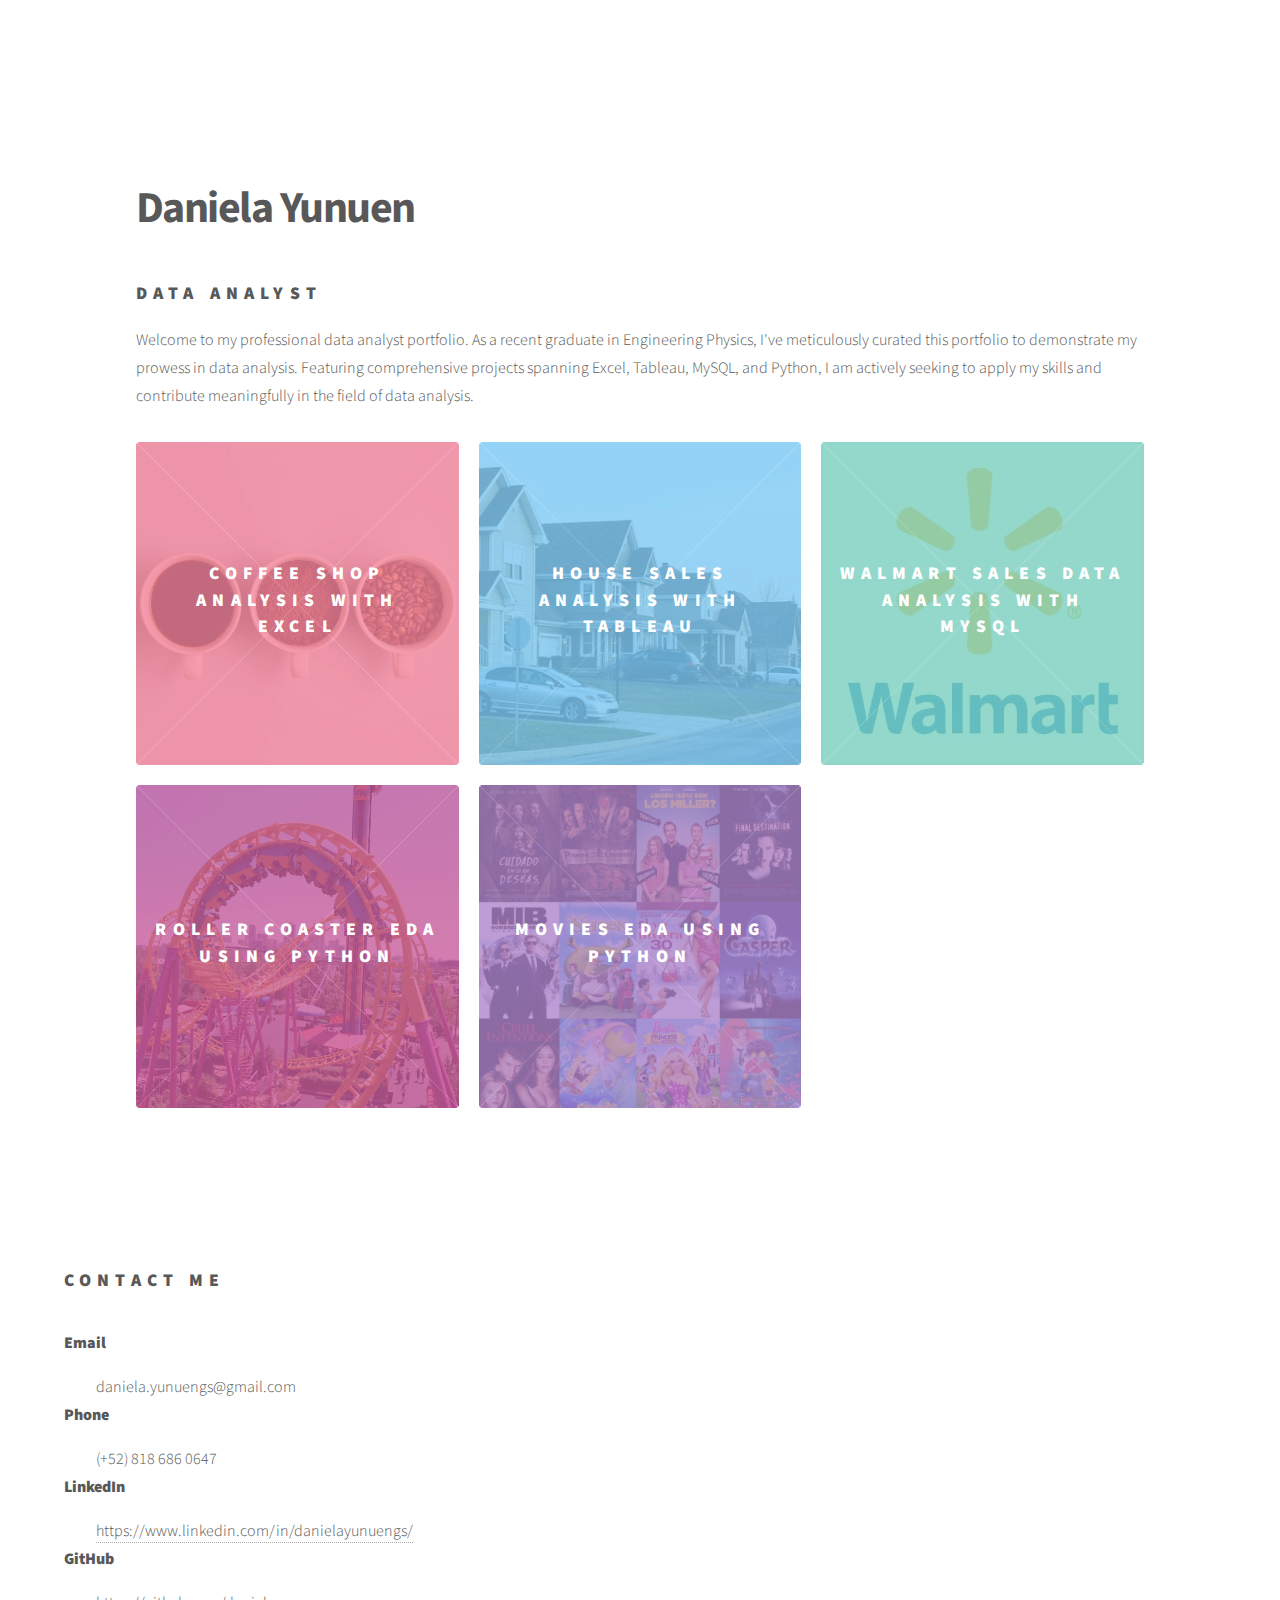
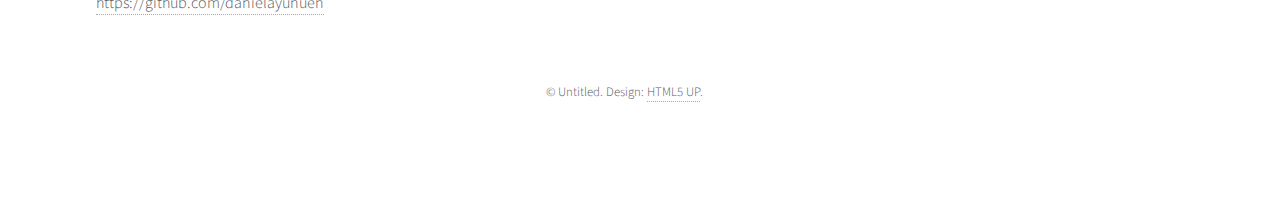
<file: index.html>
<!DOCTYPE HTML>
<!--
	Phantom by HTML5 UP
	html5up.net | @ajlkn
	Free for personal and commercial use under the CCA 3.0 license (html5up.net/license)
-->
<html>
	<head>
		<title>Daniela Yunuen</title>
		<meta charset="utf-8" />
		<meta name="viewport" content="width=device-width, initial-scale=1, user-scalable=no" />
		<link rel="stylesheet" href="assets/css/main.css" />
		<link rel="icon" href="images/favicon.jpg" type="image/x-icon">
		<link rel="shortcut icon" href="images/favicon.jpg" type="image/x-icon">
	</head>
	<body class="is-preload">
		<!-- Wrapper -->
			<div id="wrapper">

				<!-- Header -->
					<header id="header">
						<div class="inner">

							<style>
								/* Aplica un margen superior de 50px al contenedor principal */
								.container {
								  margin-top: 50px;
								}
							  </style>
							  </head>
							  <body>
								<div class="container">
						</div>
					</header>

				<!-- Menu -->
					<nav id="menu">
						<h2>Menu</h2>
						<ul>
							<li><a href="index.html">Home</a></li>
							<li><a href="generic.html">Ipsum veroeros</a></li>
							<li><a href="generic.html">Tempus etiam</a></li>
							<li><a href="generic.html">Consequat dolor</a></li>
							<li><a href="elements.html">Elements</a></li>
						</ul>
					</nav>

				<!-- Main -->
					<div id="main">
						<div class="inner">
							<header>
								<h1>Daniela Yunuen</a></h1>
								<h2>Data Analyst</a></h2>
								<p>Welcome to my professional data analyst portfolio. As a recent graduate in Engineering Physics, I've meticulously curated this portfolio to demonstrate my prowess in data analysis. Featuring comprehensive projects spanning Excel, Tableau, MySQL, and Python, I am actively seeking to apply my skills and contribute meaningfully in the field of data analysis.</p>
							</header>
							<section class="tiles">
								<article class="style1">
									<span class="image">
										<img src="images/coffee.JPG" alt="" />
									</span>
									<a href="https://github.com/danielayunuen/Portfolio/blob/main/coffee_shop_sales/CoffeeShop.md">
										<h2>Coffee Shop Analysis with Excel</h2>
										<div class="content">
											<p>Transforming Raw Data into Actionable Insights</p>
										</div>
									</a>
								</article>
								<article class="style2">
									<span class="image">
										<img src="images/House.JPG" alt="" />
									</span>
									<a href="https://github.com/danielayunuen/Portfolio/tree/main/HouseSales">
										<h2>House Sales Analysis with Tableau</h2>
										<div class="content">
											<p>This project uses Tableau for visualizing real estate data, involving cleaning, exploration, and strategic visual selection for effective communication of patterns.</p>
										</div>
									</a>
								</article>
								<article class="style3">
									<span class="image">
										<img src="images/Walmart.JPG" alt="" />
									</span>
									<a href="https://github.com/danielayunuen/Portfolio/blob/main/WalmartSalesDataCleaning/README.md">
										<h2>Walmart Sales Data Analysis with MySQL</h2>
										<div class="content">
											<p>This project aims to explore Walmart sales data to uncover trends in the sales patterns. </p>
										</div>
									</a>
								</article>
								<article class="style4">
									<span class="image">
										<img src="images/coaster.JPG" alt="" />
									</span>
									<a href="https://github.com/danielayunuen/Portfolio/blob/main/RollerCoasterAnalysis/RollerCoasterDataAnalysis.ipynb">
										<h2>Roller Coaster EDA using Python</h2>
										<div class="content">
											<p>Exploring roller coaster data for patterns and trends.</p>
										</div>
									</a>
								</article>
								<article class="style5">
									<span class="image">
										<img src="images/movies.JPG" alt="" />
									</span>
									<a href="https://github.com/danielayunuen/Portfolio/blob/main/MoviesCorrelationAnalysis/MoviesCorrelationAnalysis.ipynb">
										<h2>Movies EDA using Python</h2>
										<div class="content">
											<p>Exploring movies data for patterns and trends.</p>
										</div>
									</a>
								</article>
								
										</div>
									</a>
								</article>
							</section>
						</div>
					</div>

				<!-- Footer -->
				<footer id="footer">
					<section>
						<h2>CONTACT ME</h2>
						<dl class="alt">
							<dt>Email</dt>
							<dd>daniela.yunuengs@gmail.com</dd>
							<dt>Phone</dt>
							<dd>(+52) 818 686 0647</dd>
							<dt>LinkedIn</dt>
							<dd><a href="#">https://www.linkedin.com/in/danielayunuengs/</a></dd>
							<dt>GitHub</dt>
							<dd><a href="#">https://github.com/danielayunuen</a></dd>
						</dl>

					</section>
					<p class="copyright">&copy; Untitled. Design: <a href="https://html5up.net">HTML5 UP</a>.</p>
				</footer>

			</div>

		<!-- Scripts -->
			<script src="assets/js/jquery.min.js"></script>
			<script src="assets/js/browser.min.js"></script>
			<script src="assets/js/breakpoints.min.js"></script>
			<script src="assets/js/util.js"></script>
			<script src="assets/js/main.js"></script>

	</body>
</html>
</file>
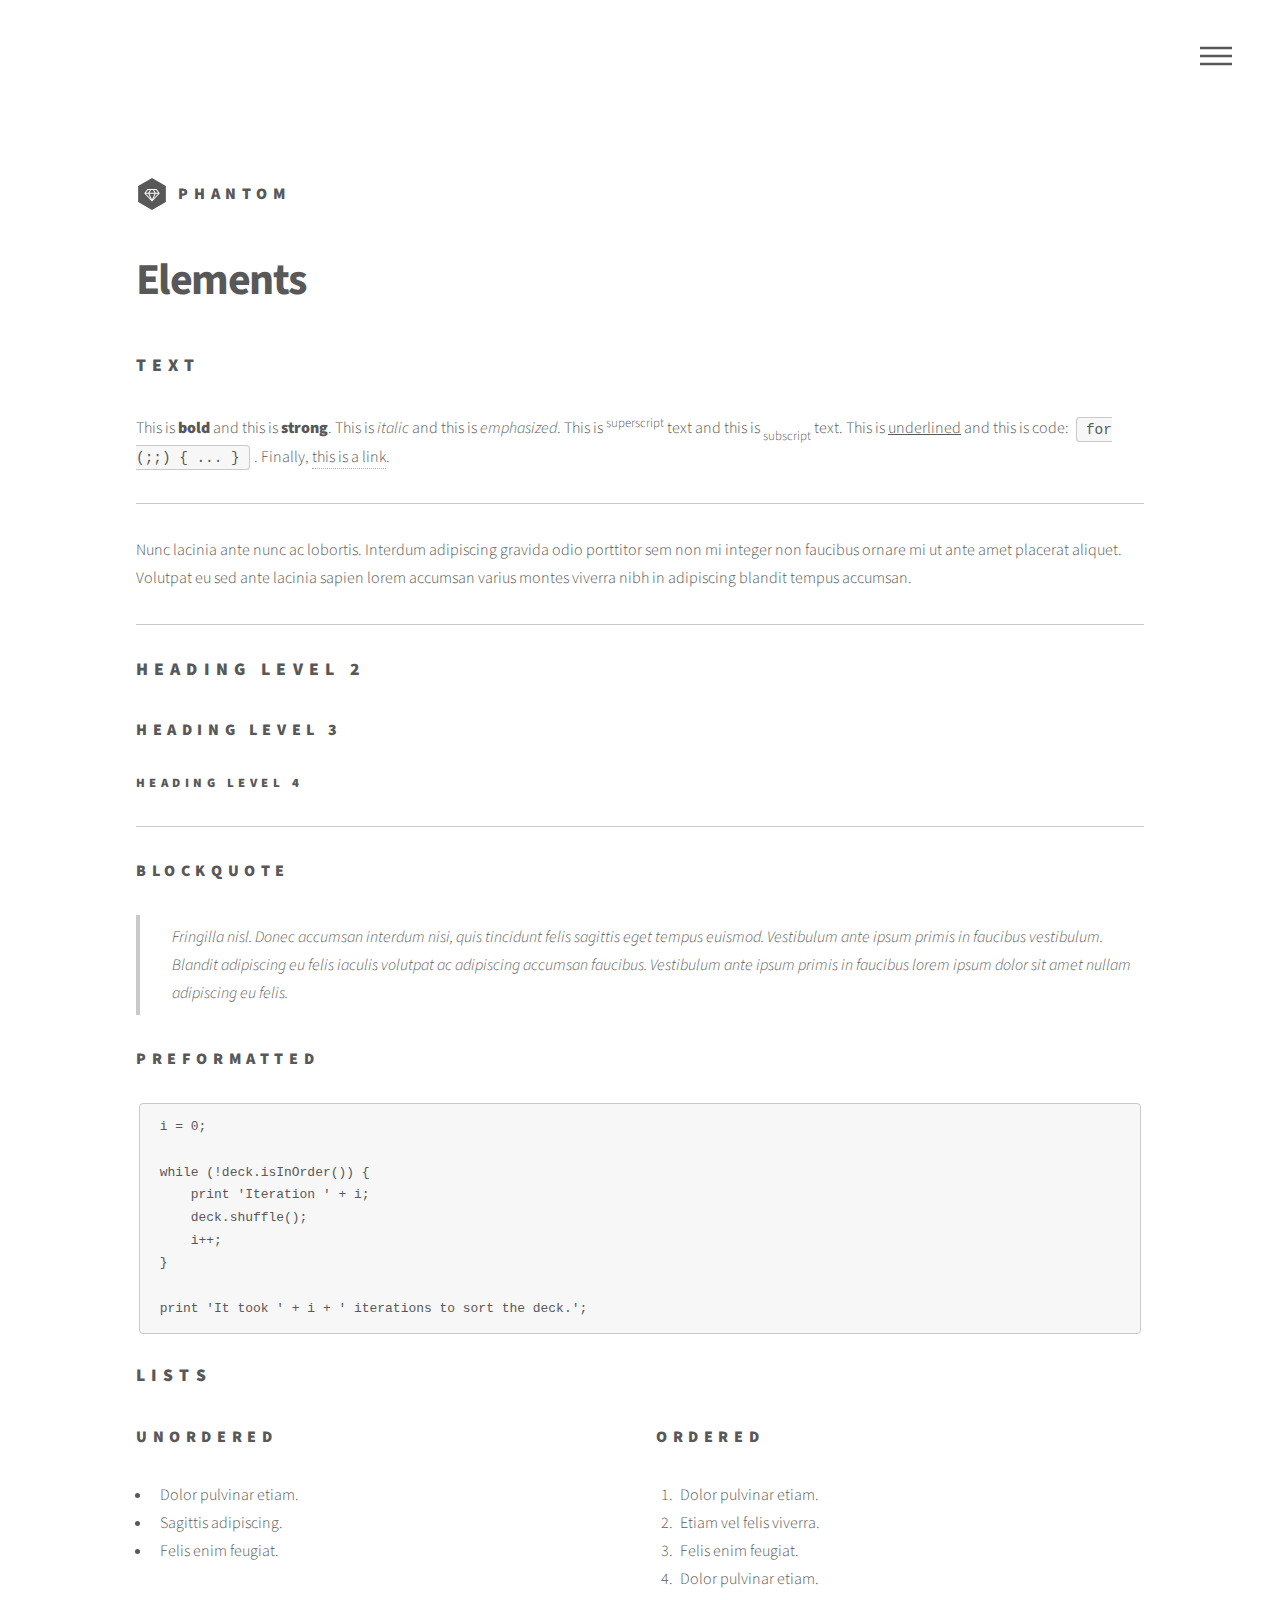
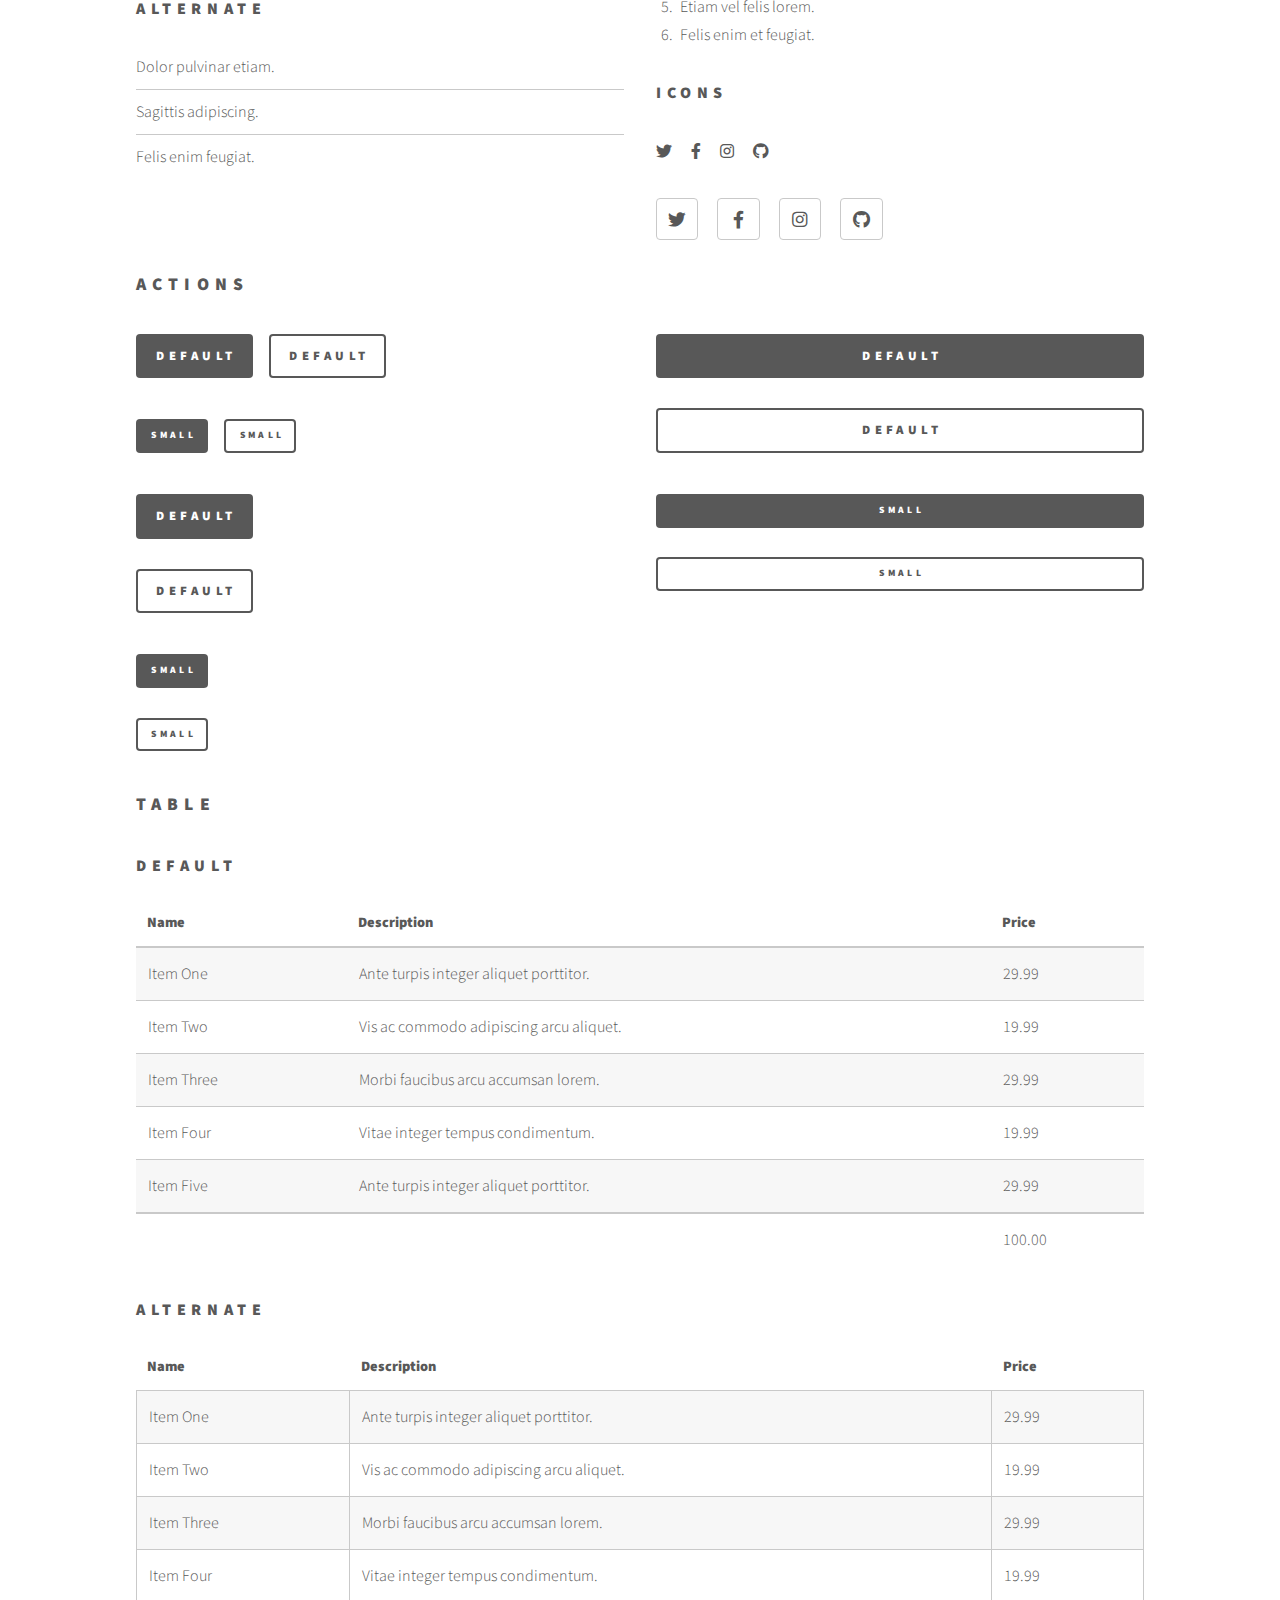
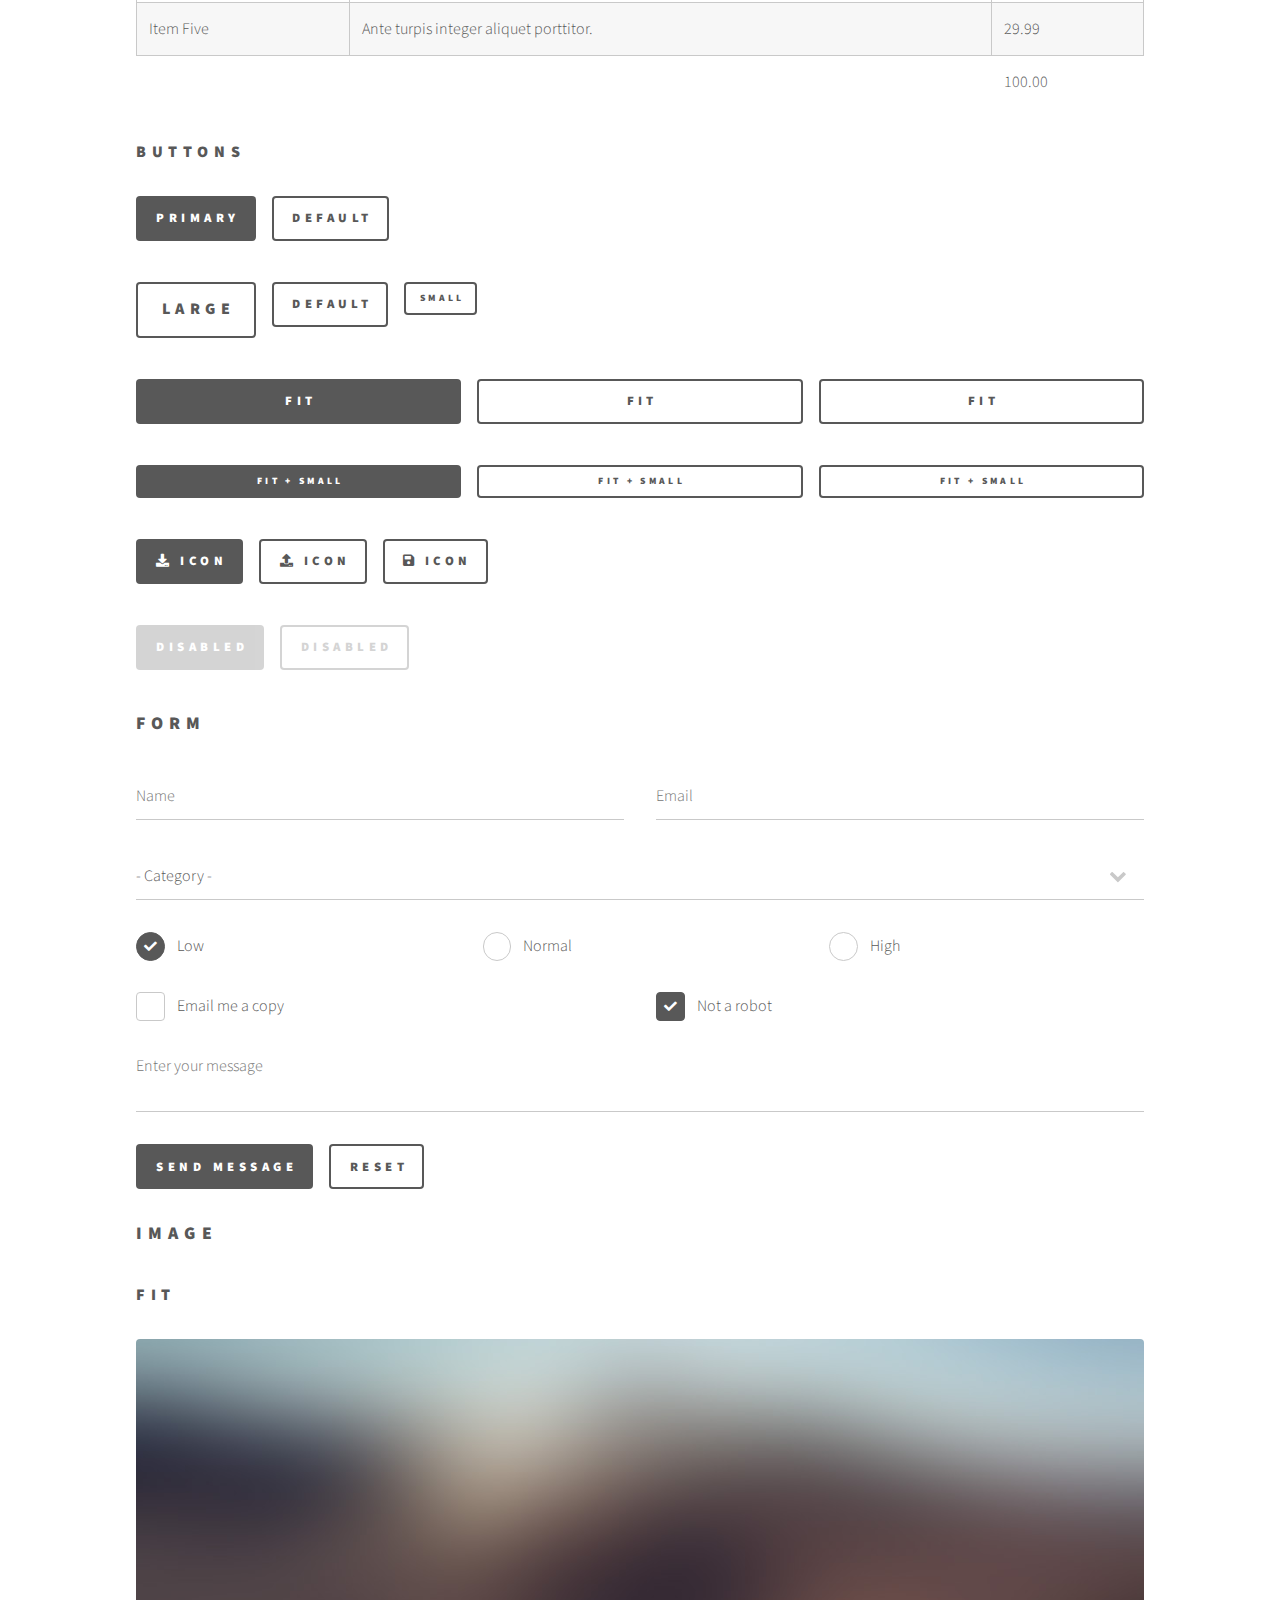
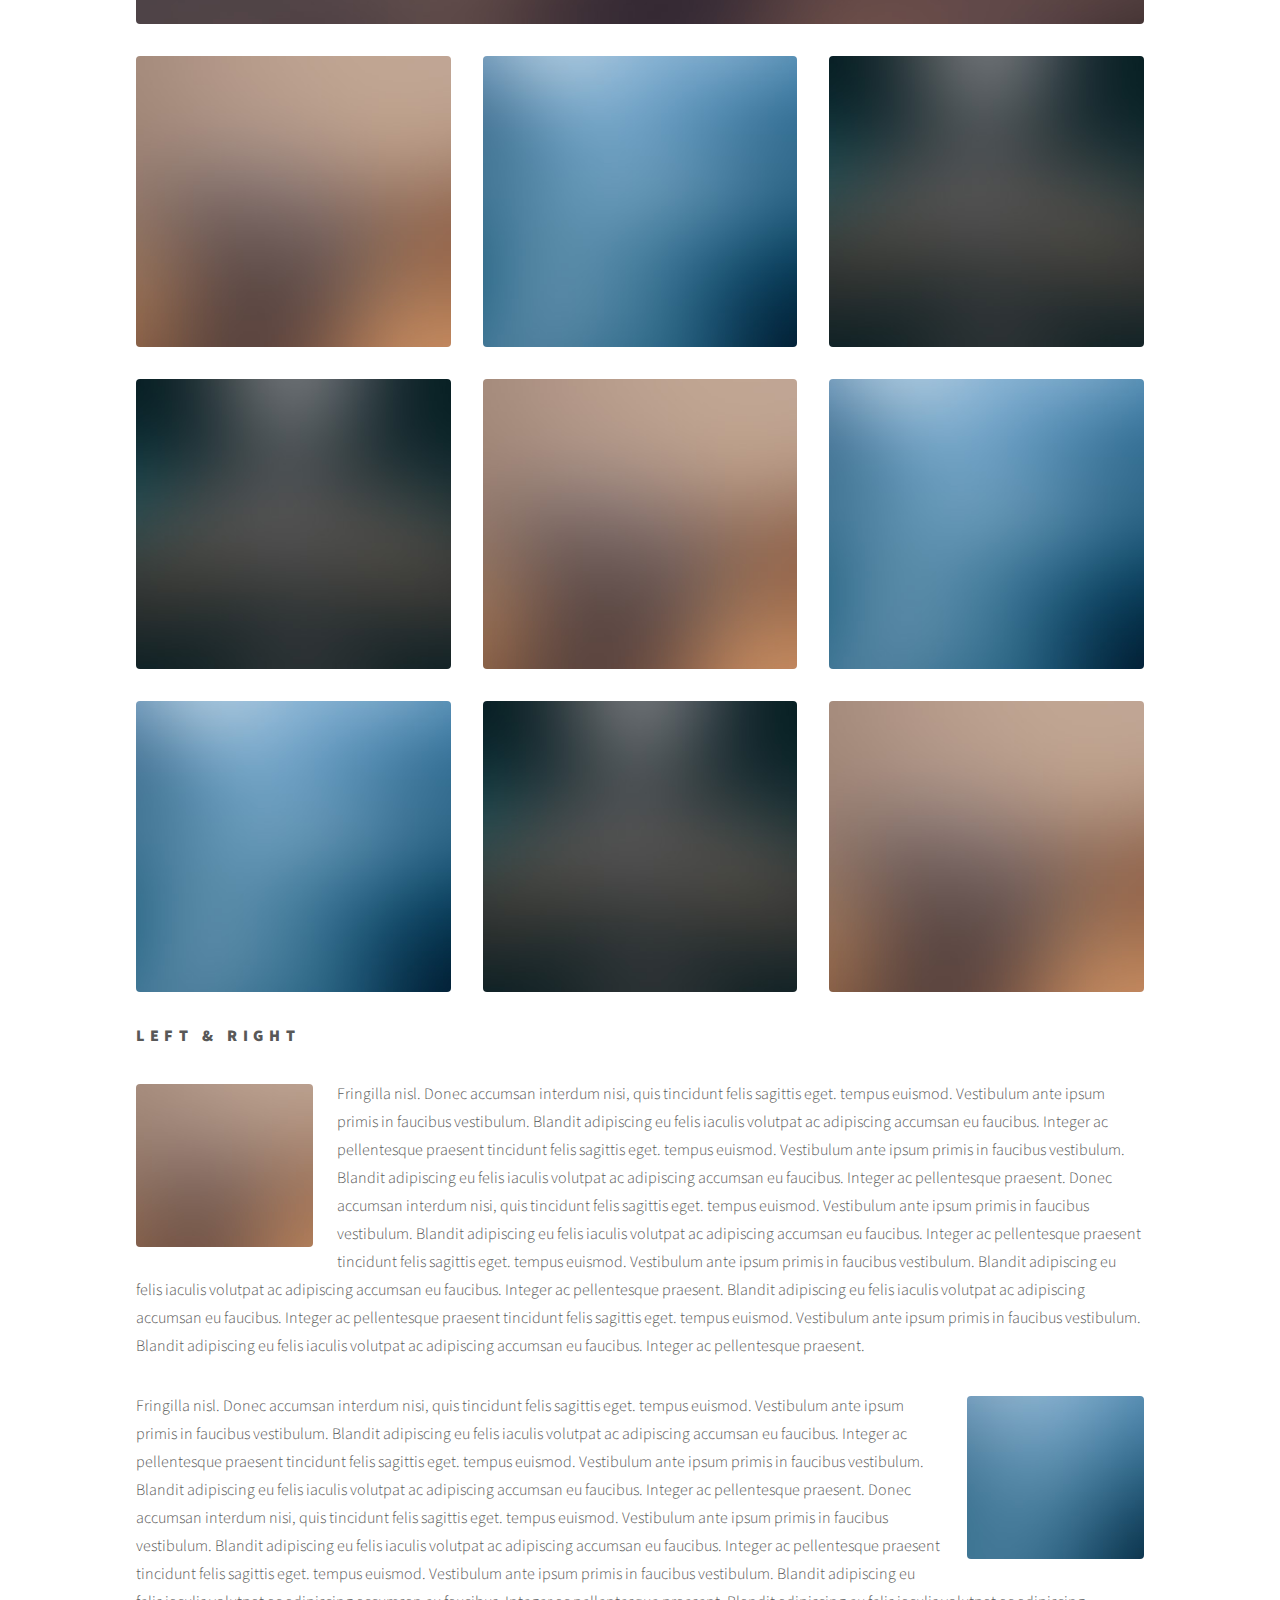
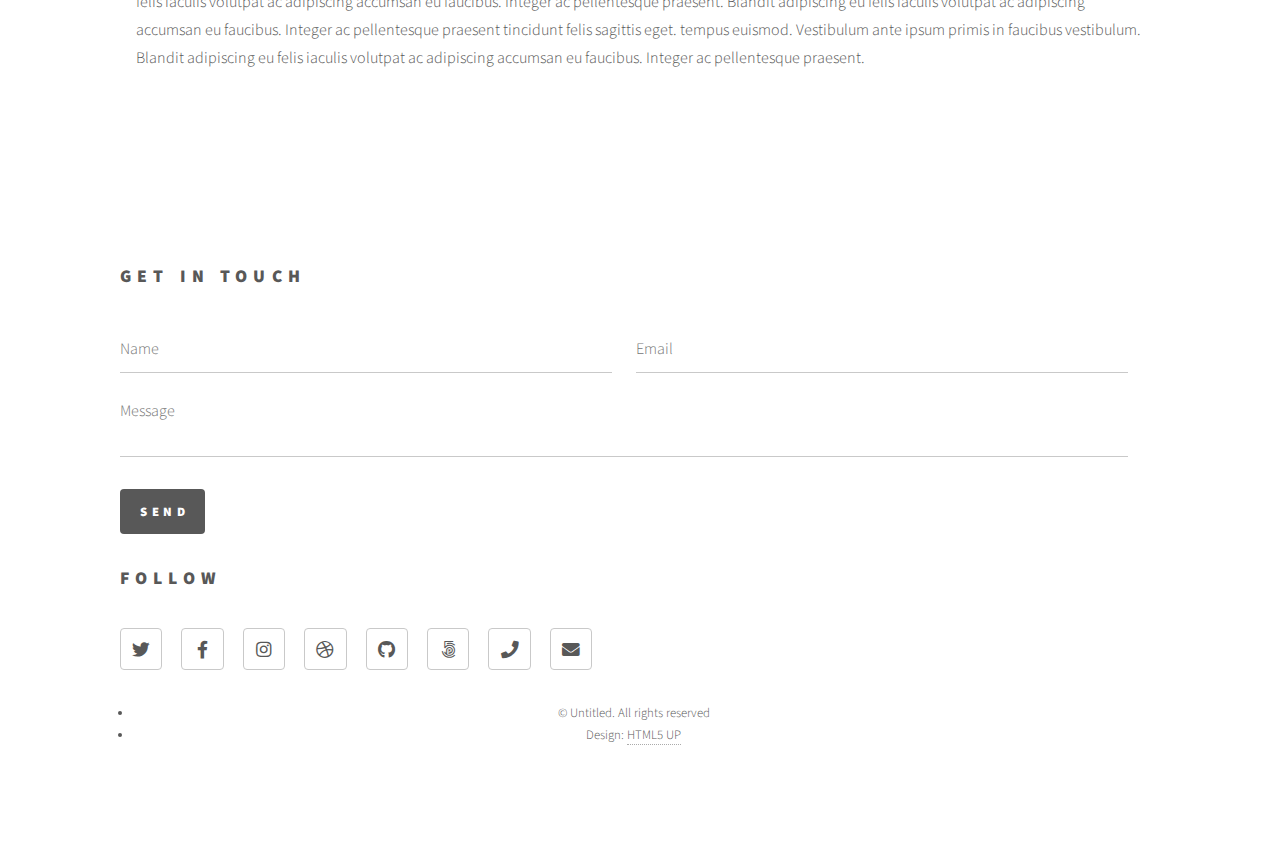
<file: elements.html>
<!DOCTYPE HTML>
<!--
	Phantom by HTML5 UP
	html5up.net | @ajlkn
	Free for personal and commercial use under the CCA 3.0 license (html5up.net/license)
-->
<html>
	<head>
		<title>Elements - Phantom by HTML5 UP</title>
		<meta charset="utf-8" />
		<meta name="viewport" content="width=device-width, initial-scale=1, user-scalable=no" />
		<link rel="stylesheet" href="assets/css/main.css" />
		<noscript><link rel="stylesheet" href="assets/css/noscript.css" /></noscript>
		<style>
            /* Agrega un margen superior de 50px al contenedor principal */
            #wrapper {
                margin-top: 50px;
            }
        </style>
	</head>
	<body class="is-preload">
		<!-- Wrapper -->
			<div id="wrapper">

				<!-- Header -->
					<header id="header">
						<div class="inner">

							<!-- Logo -->
								<a href="index.html" class="logo">
									<span class="symbol"><img src="images/logo.svg" alt="" /></span><span class="title">Phantom</span>
								</a>

							<!-- Nav -->
								<nav>
									<ul>
										<li><a href="#menu">Menu</a></li>
									</ul>
								</nav>

						</div>
					</header>

				<!-- Menu -->
					<nav id="menu">
						<h2>Menu</h2>
						<ul>
							<li><a href="index.html">Home</a></li>
							<li><a href="generic.html">Ipsum veroeros</a></li>
							<li><a href="generic.html">Tempus etiam</a></li>
							<li><a href="generic.html">Consequat dolor</a></li>
							<li><a href="elements.html">Elements</a></li>
						</ul>
					</nav>

				<!-- Main -->
					<div id="main">
						<div class="inner">
							<h1>Elements</h1>

							<!-- Text -->
								<section>
									<h2>Text</h2>
									<p>This is <b>bold</b> and this is <strong>strong</strong>. This is <i>italic</i> and this is <em>emphasized</em>.
									This is <sup>superscript</sup> text and this is <sub>subscript</sub> text.
									This is <u>underlined</u> and this is code: <code>for (;;) { ... }</code>. Finally, <a href="#">this is a link</a>.</p>
									<hr />
									<p>Nunc lacinia ante nunc ac lobortis. Interdum adipiscing gravida odio porttitor sem non mi integer non faucibus ornare mi ut ante amet placerat aliquet. Volutpat eu sed ante lacinia sapien lorem accumsan varius montes viverra nibh in adipiscing blandit tempus accumsan.</p>
									<hr />
									<h2>Heading Level 2</h2>
									<h3>Heading Level 3</h3>
									<h4>Heading Level 4</h4>
									<hr />
									<h3>Blockquote</h3>
									<blockquote>Fringilla nisl. Donec accumsan interdum nisi, quis tincidunt felis sagittis eget tempus euismod. Vestibulum ante ipsum primis in faucibus vestibulum. Blandit adipiscing eu felis iaculis volutpat ac adipiscing accumsan faucibus. Vestibulum ante ipsum primis in faucibus lorem ipsum dolor sit amet nullam adipiscing eu felis.</blockquote>
									<h3>Preformatted</h3>
									<pre><code>i = 0;

while (!deck.isInOrder()) {
    print 'Iteration ' + i;
    deck.shuffle();
    i++;
}

print 'It took ' + i + ' iterations to sort the deck.';</code></pre>
								</section>

							<!-- Lists -->
								<section>
									<h2>Lists</h2>
									<div class="row">
										<div class="col-6 col-12-medium">
											<h3>Unordered</h3>
											<ul>
												<li>Dolor pulvinar etiam.</li>
												<li>Sagittis adipiscing.</li>
												<li>Felis enim feugiat.</li>
											</ul>
											<h3>Alternate</h3>
											<ul class="alt">
												<li>Dolor pulvinar etiam.</li>
												<li>Sagittis adipiscing.</li>
												<li>Felis enim feugiat.</li>
											</ul>
										</div>
										<div class="col-6 col-12-medium">
											<h3>Ordered</h3>
											<ol>
												<li>Dolor pulvinar etiam.</li>
												<li>Etiam vel felis viverra.</li>
												<li>Felis enim feugiat.</li>
												<li>Dolor pulvinar etiam.</li>
												<li>Etiam vel felis lorem.</li>
												<li>Felis enim et feugiat.</li>
											</ol>
											<h3>Icons</h3>
											<ul class="icons">
												<li><a href="#" class="icon brands style1 fa-twitter"><span class="label">Twitter</span></a></li>
												<li><a href="#" class="icon brands style1 fa-facebook-f"><span class="label">Facebook</span></a></li>
												<li><a href="#" class="icon brands style1 fa-instagram"><span class="label">Instagram</span></a></li>
												<li><a href="#" class="icon brands style1 fa-github"><span class="label">Github</span></a></li>
											</ul>
											<ul class="icons">
												<li><a href="#" class="icon brands style2 fa-twitter"><span class="label">Twitter</span></a></li>
												<li><a href="#" class="icon brands style2 fa-facebook-f"><span class="label">Facebook</span></a></li>
												<li><a href="#" class="icon brands style2 fa-instagram"><span class="label">Instagram</span></a></li>
												<li><a href="#" class="icon brands style2 fa-github"><span class="label">Github</span></a></li>
											</ul>
										</div>
									</div>
									<h2>Actions</h2>
									<div class="row">
										<div class="col-6 col-12-medium">
											<ul class="actions">
												<li><a href="#" class="button primary">Default</a></li>
												<li><a href="#" class="button">Default</a></li>
											</ul>
											<ul class="actions small">
												<li><a href="#" class="button primary small">Small</a></li>
												<li><a href="#" class="button small">Small</a></li>
											</ul>
											<ul class="actions stacked">
												<li><a href="#" class="button primary">Default</a></li>
												<li><a href="#" class="button">Default</a></li>
											</ul>
											<ul class="actions stacked">
												<li><a href="#" class="button primary small">Small</a></li>
												<li><a href="#" class="button small">Small</a></li>
											</ul>
										</div>
										<div class="col-6 col-12-medium">
											<ul class="actions stacked">
												<li><a href="#" class="button primary fit">Default</a></li>
												<li><a href="#" class="button fit">Default</a></li>
											</ul>
											<ul class="actions stacked">
												<li><a href="#" class="button primary small fit">Small</a></li>
												<li><a href="#" class="button small fit">Small</a></li>
											</ul>
										</div>
									</div>
								</section>

							<!-- Table -->
								<section>
									<h2>Table</h2>
									<h3>Default</h3>
									<div class="table-wrapper">
										<table>
											<thead>
												<tr>
													<th>Name</th>
													<th>Description</th>
													<th>Price</th>
												</tr>
											</thead>
											<tbody>
												<tr>
													<td>Item One</td>
													<td>Ante turpis integer aliquet porttitor.</td>
													<td>29.99</td>
												</tr>
												<tr>
													<td>Item Two</td>
													<td>Vis ac commodo adipiscing arcu aliquet.</td>
													<td>19.99</td>
												</tr>
												<tr>
													<td>Item Three</td>
													<td> Morbi faucibus arcu accumsan lorem.</td>
													<td>29.99</td>
												</tr>
												<tr>
													<td>Item Four</td>
													<td>Vitae integer tempus condimentum.</td>
													<td>19.99</td>
												</tr>
												<tr>
													<td>Item Five</td>
													<td>Ante turpis integer aliquet porttitor.</td>
													<td>29.99</td>
												</tr>
											</tbody>
											<tfoot>
												<tr>
													<td colspan="2"></td>
													<td>100.00</td>
												</tr>
											</tfoot>
										</table>
									</div>

									<h3>Alternate</h3>
									<div class="table-wrapper">
										<table class="alt">
											<thead>
												<tr>
													<th>Name</th>
													<th>Description</th>
													<th>Price</th>
												</tr>
											</thead>
											<tbody>
												<tr>
													<td>Item One</td>
													<td>Ante turpis integer aliquet porttitor.</td>
													<td>29.99</td>
												</tr>
												<tr>
													<td>Item Two</td>
													<td>Vis ac commodo adipiscing arcu aliquet.</td>
													<td>19.99</td>
												</tr>
												<tr>
													<td>Item Three</td>
													<td> Morbi faucibus arcu accumsan lorem.</td>
													<td>29.99</td>
												</tr>
												<tr>
													<td>Item Four</td>
													<td>Vitae integer tempus condimentum.</td>
													<td>19.99</td>
												</tr>
												<tr>
													<td>Item Five</td>
													<td>Ante turpis integer aliquet porttitor.</td>
													<td>29.99</td>
												</tr>
											</tbody>
											<tfoot>
												<tr>
													<td colspan="2"></td>
													<td>100.00</td>
												</tr>
											</tfoot>
										</table>
									</div>
								</section>

							<!-- Buttons -->
								<section>
									<h3>Buttons</h3>
									<ul class="actions">
										<li><a href="#" class="button primary">Primary</a></li>
										<li><a href="#" class="button">Default</a></li>
									</ul>
									<ul class="actions">
										<li><a href="#" class="button large">Large</a></li>
										<li><a href="#" class="button">Default</a></li>
										<li><a href="#" class="button small">Small</a></li>
									</ul>
									<ul class="actions fit">
										<li><a href="#" class="button primary fit">Fit</a></li>
										<li><a href="#" class="button fit">Fit</a></li>
										<li><a href="#" class="button fit">Fit</a></li>
									</ul>
									<ul class="actions fit small">
										<li><a href="#" class="button primary fit small">Fit + Small</a></li>
										<li><a href="#" class="button fit small">Fit + Small</a></li>
										<li><a href="#" class="button fit small">Fit + Small</a></li>
									</ul>
									<ul class="actions">
										<li><a href="#" class="button primary icon solid fa-download">Icon</a></li>
										<li><a href="#" class="button icon solid fa-upload">Icon</a></li>
										<li><a href="#" class="button icon solid fa-save">Icon</a></li>
									</ul>
									<ul class="actions">
										<li><span class="button primary disabled">Disabled</span></li>
										<li><span class="button disabled">Disabled</span></li>
									</ul>
								</section>

							<!-- Form -->
								<section>
									<h2>Form</h2>
									<form method="post" action="#">
										<div class="row gtr-uniform">
											<div class="col-6 col-12-xsmall">
												<input type="text" name="demo-name" id="demo-name" value="" placeholder="Name" />
											</div>
											<div class="col-6 col-12-xsmall">
												<input type="email" name="demo-email" id="demo-email" value="" placeholder="Email" />
											</div>
											<div class="col-12">
												<select name="demo-category" id="demo-category">
													<option value="">- Category -</option>
													<option value="1">Manufacturing</option>
													<option value="1">Shipping</option>
													<option value="1">Administration</option>
													<option value="1">Human Resources</option>
												</select>
											</div>
											<div class="col-4 col-12-small">
												<input type="radio" id="demo-priority-low" name="demo-priority" checked>
												<label for="demo-priority-low">Low</label>
											</div>
											<div class="col-4 col-12-small">
												<input type="radio" id="demo-priority-normal" name="demo-priority">
												<label for="demo-priority-normal">Normal</label>
											</div>
											<div class="col-4 col-12-small">
												<input type="radio" id="demo-priority-high" name="demo-priority">
												<label for="demo-priority-high">High</label>
											</div>
											<div class="col-6 col-12-small">
												<input type="checkbox" id="demo-copy" name="demo-copy">
												<label for="demo-copy">Email me a copy</label>
											</div>
											<div class="col-6 col-12-small">
												<input type="checkbox" id="demo-human" name="demo-human" checked>
												<label for="demo-human">Not a robot</label>
											</div>
											<div class="col-12">
												<textarea name="demo-message" id="demo-message" placeholder="Enter your message" rows="6"></textarea>
											</div>
											<div class="col-12">
												<ul class="actions">
													<li><input type="submit" value="Send Message" class="primary" /></li>
													<li><input type="reset" value="Reset" /></li>
												</ul>
											</div>
										</div>
									</form>
								</section>

							<!-- Image -->
								<section>
									<h2>Image</h2>
									<h3>Fit</h3>
									<div class="box alt">
										<div class="row gtr-uniform">
											<div class="col-12"><span class="image fit"><img src="images/pic13.jpg" alt="" /></span></div>
											<div class="col-4"><span class="image fit"><img src="images/pic01.jpg" alt="" /></span></div>
											<div class="col-4"><span class="image fit"><img src="images/pic02.jpg" alt="" /></span></div>
											<div class="col-4"><span class="image fit"><img src="images/pic03.jpg" alt="" /></span></div>
											<div class="col-4"><span class="image fit"><img src="images/pic03.jpg" alt="" /></span></div>
											<div class="col-4"><span class="image fit"><img src="images/pic01.jpg" alt="" /></span></div>
											<div class="col-4"><span class="image fit"><img src="images/pic02.jpg" alt="" /></span></div>
											<div class="col-4"><span class="image fit"><img src="images/pic02.jpg" alt="" /></span></div>
											<div class="col-4"><span class="image fit"><img src="images/pic03.jpg" alt="" /></span></div>
											<div class="col-4"><span class="image fit"><img src="images/pic01.jpg" alt="" /></span></div>
										</div>
									</div>
									<h3>Left &amp; Right</h3>
									<p><span class="image left"><img src="images/pic14.jpg" alt="" /></span>Fringilla nisl. Donec accumsan interdum nisi, quis tincidunt felis sagittis eget. tempus euismod. Vestibulum ante ipsum primis in faucibus vestibulum. Blandit adipiscing eu felis iaculis volutpat ac adipiscing accumsan eu faucibus. Integer ac pellentesque praesent tincidunt felis sagittis eget. tempus euismod. Vestibulum ante ipsum primis in faucibus vestibulum. Blandit adipiscing eu felis iaculis volutpat ac adipiscing accumsan eu faucibus. Integer ac pellentesque praesent. Donec accumsan interdum nisi, quis tincidunt felis sagittis eget. tempus euismod. Vestibulum ante ipsum primis in faucibus vestibulum. Blandit adipiscing eu felis iaculis volutpat ac adipiscing accumsan eu faucibus. Integer ac pellentesque praesent tincidunt felis sagittis eget. tempus euismod. Vestibulum ante ipsum primis in faucibus vestibulum. Blandit adipiscing eu felis iaculis volutpat ac adipiscing accumsan eu faucibus. Integer ac pellentesque praesent. Blandit adipiscing eu felis iaculis volutpat ac adipiscing accumsan eu faucibus. Integer ac pellentesque praesent tincidunt felis sagittis eget. tempus euismod. Vestibulum ante ipsum primis in faucibus vestibulum. Blandit adipiscing eu felis iaculis volutpat ac adipiscing accumsan eu faucibus. Integer ac pellentesque praesent.</p>
									<p><span class="image right"><img src="images/pic15.jpg" alt="" /></span>Fringilla nisl. Donec accumsan interdum nisi, quis tincidunt felis sagittis eget. tempus euismod. Vestibulum ante ipsum primis in faucibus vestibulum. Blandit adipiscing eu felis iaculis volutpat ac adipiscing accumsan eu faucibus. Integer ac pellentesque praesent tincidunt felis sagittis eget. tempus euismod. Vestibulum ante ipsum primis in faucibus vestibulum. Blandit adipiscing eu felis iaculis volutpat ac adipiscing accumsan eu faucibus. Integer ac pellentesque praesent. Donec accumsan interdum nisi, quis tincidunt felis sagittis eget. tempus euismod. Vestibulum ante ipsum primis in faucibus vestibulum. Blandit adipiscing eu felis iaculis volutpat ac adipiscing accumsan eu faucibus. Integer ac pellentesque praesent tincidunt felis sagittis eget. tempus euismod. Vestibulum ante ipsum primis in faucibus vestibulum. Blandit adipiscing eu felis iaculis volutpat ac adipiscing accumsan eu faucibus. Integer ac pellentesque praesent. Blandit adipiscing eu felis iaculis volutpat ac adipiscing accumsan eu faucibus. Integer ac pellentesque praesent tincidunt felis sagittis eget. tempus euismod. Vestibulum ante ipsum primis in faucibus vestibulum. Blandit adipiscing eu felis iaculis volutpat ac adipiscing accumsan eu faucibus. Integer ac pellentesque praesent.</p>
								</section>

						</div>
					</div>

				<!-- Footer -->
					<footer id="footer">
						<div class="inner">
							<section>
								<h2>Get in touch</h2>
								<form method="post" action="#">
									<div class="fields">
										<div class="field half">
											<input type="text" name="name" id="name" placeholder="Name" />
										</div>
										<div class="field half">
											<input type="email" name="email" id="email" placeholder="Email" />
										</div>
										<div class="field">
											<textarea name="message" id="message" placeholder="Message"></textarea>
										</div>
									</div>
									<ul class="actions">
										<li><input type="submit" value="Send" class="primary" /></li>
									</ul>
								</form>
							</section>
							<section>
								<h2>Follow</h2>
								<ul class="icons">
									<li><a href="#" class="icon brands style2 fa-twitter"><span class="label">Twitter</span></a></li>
									<li><a href="#" class="icon brands style2 fa-facebook-f"><span class="label">Facebook</span></a></li>
									<li><a href="#" class="icon brands style2 fa-instagram"><span class="label">Instagram</span></a></li>
									<li><a href="#" class="icon brands style2 fa-dribbble"><span class="label">Dribbble</span></a></li>
									<li><a href="#" class="icon brands style2 fa-github"><span class="label">GitHub</span></a></li>
									<li><a href="#" class="icon brands style2 fa-500px"><span class="label">500px</span></a></li>
									<li><a href="#" class="icon solid style2 fa-phone"><span class="label">Phone</span></a></li>
									<li><a href="#" class="icon solid style2 fa-envelope"><span class="label">Email</span></a></li>
								</ul>
							</section>
							<ul class="copyright">
								<li>&copy; Untitled. All rights reserved</li><li>Design: <a href="http://html5up.net">HTML5 UP</a></li>
							</ul>
						</div>
					</footer>

			</div>

		<!-- Scripts -->
			<script src="assets/js/jquery.min.js"></script>
			<script src="assets/js/browser.min.js"></script>
			<script src="assets/js/breakpoints.min.js"></script>
			<script src="assets/js/util.js"></script>
			<script src="assets/js/main.js"></script>

	</body>
</html>
</file>
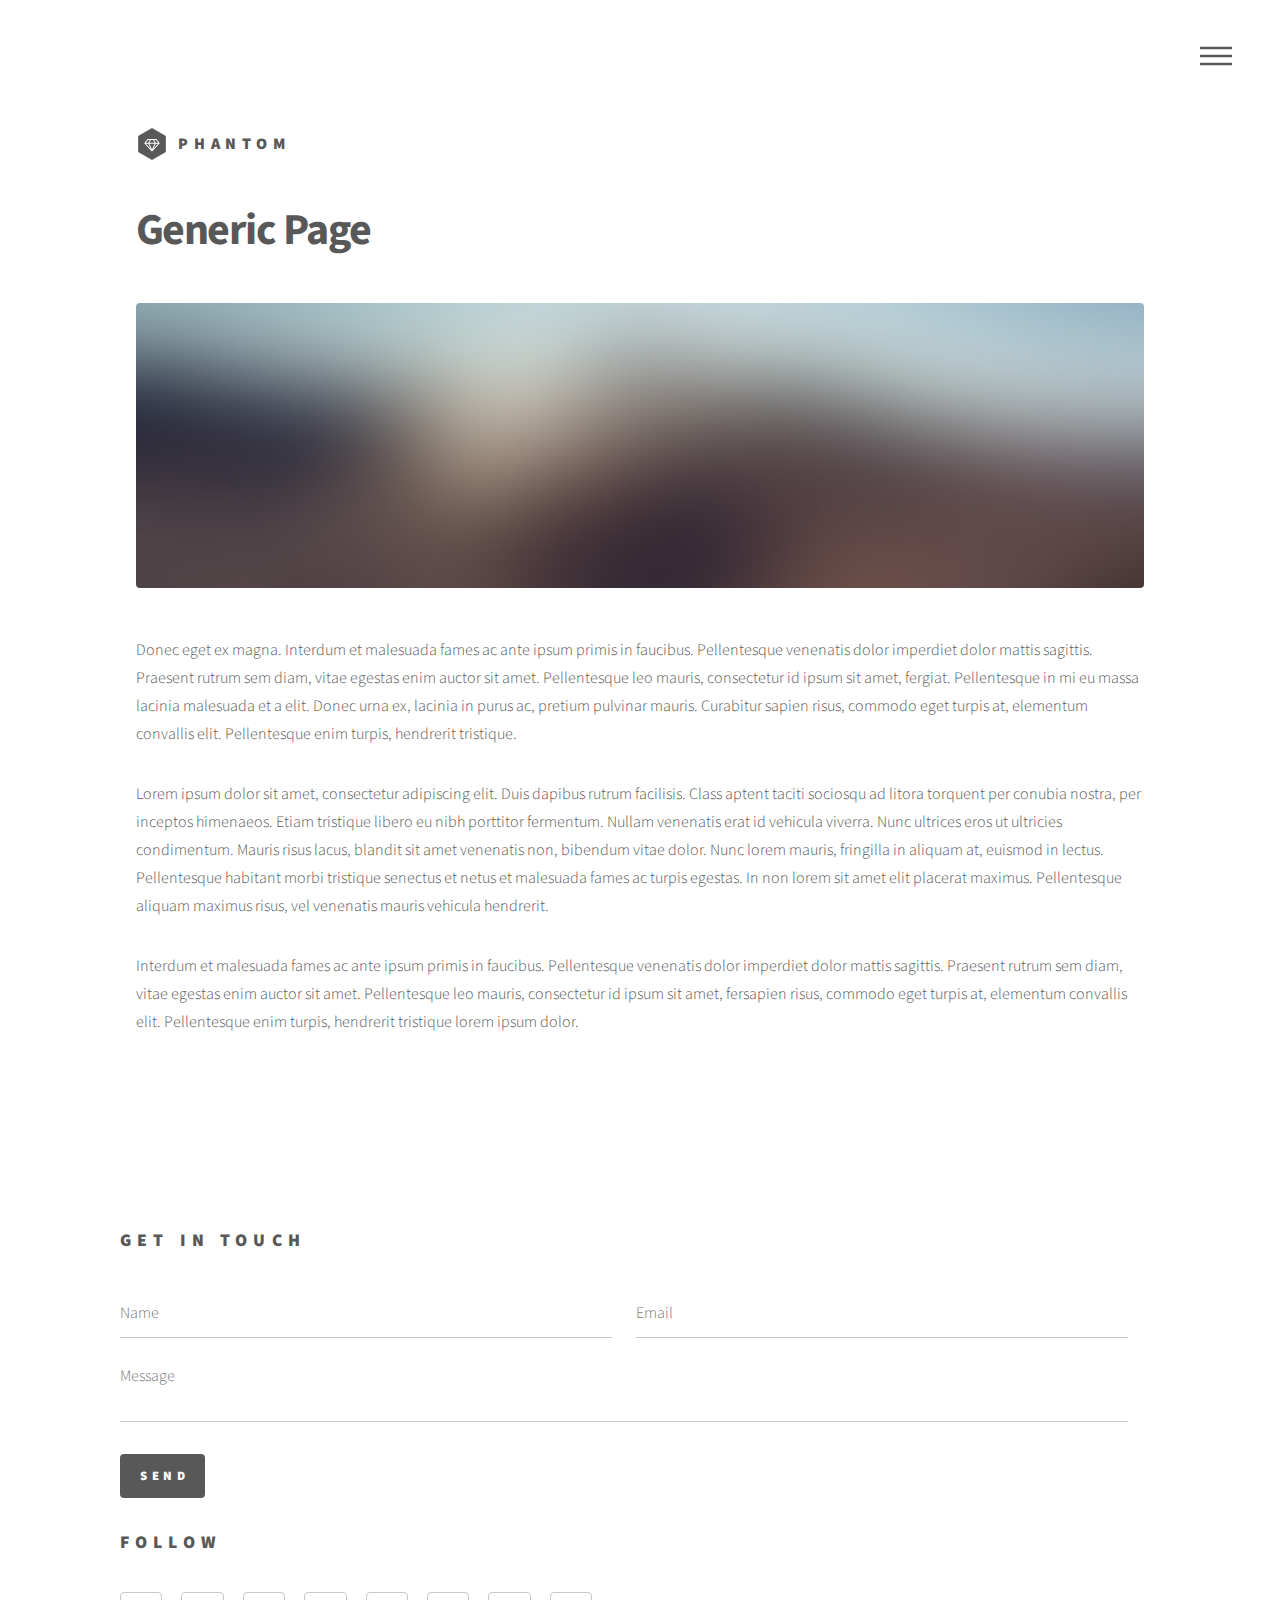
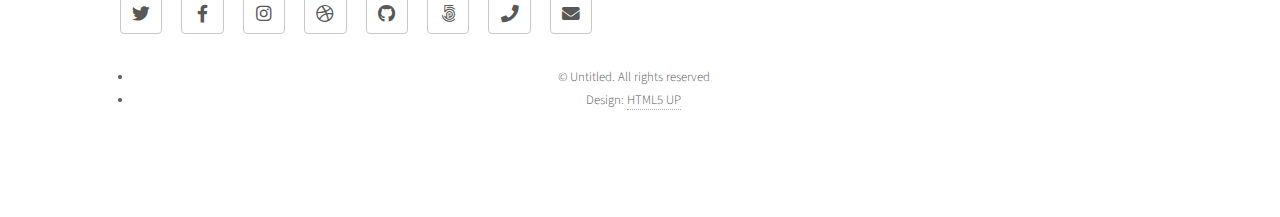
<file: generic.html>
<!DOCTYPE HTML>
<!--
	Phantom by HTML5 UP
	html5up.net | @ajlkn
	Free for personal and commercial use under the CCA 3.0 license (html5up.net/license)
-->
<html>
	<head>
		<title>Generic - Phantom by HTML5 UP</title>
		<meta charset="utf-8" />
		<meta name="viewport" content="width=device-width, initial-scale=1, user-scalable=no" />
		<link rel="stylesheet" href="assets/css/main.css" />
		<noscript><link rel="stylesheet" href="assets/css/noscript.css" /></noscript>
	</head>
	<body class="is-preload">
		<!-- Wrapper -->
			<div id="wrapper">

				<!-- Header -->
					<header id="header">
						<div class="inner">

							<!-- Logo -->
								<a href="index.html" class="logo">
									<span class="symbol"><img src="images/logo.svg" alt="" /></span><span class="title">Phantom</span>
								</a>

							<!-- Nav -->
								<nav>
									<ul>
										<li><a href="#menu">Menu</a></li>
									</ul>
								</nav>

						</div>
					</header>

				<!-- Menu -->
					<nav id="menu">
						<h2>Menu</h2>
						<ul>
							<li><a href="index.html">Home</a></li>
							<li><a href="generic.html">Ipsum veroeros</a></li>
							<li><a href="generic.html">Tempus etiam</a></li>
							<li><a href="generic.html">Consequat dolor</a></li>
							<li><a href="elements.html">Elements</a></li>
						</ul>
					</nav>

				<!-- Main -->
					<div id="main">
						<div class="inner">
							<h1>Generic Page</h1>
							<span class="image main"><img src="images/pic13.jpg" alt="" /></span>
							<p>Donec eget ex magna. Interdum et malesuada fames ac ante ipsum primis in faucibus. Pellentesque venenatis dolor imperdiet dolor mattis sagittis. Praesent rutrum sem diam, vitae egestas enim auctor sit amet. Pellentesque leo mauris, consectetur id ipsum sit amet, fergiat. Pellentesque in mi eu massa lacinia malesuada et a elit. Donec urna ex, lacinia in purus ac, pretium pulvinar mauris. Curabitur sapien risus, commodo eget turpis at, elementum convallis elit. Pellentesque enim turpis, hendrerit tristique.</p>
							<p>Lorem ipsum dolor sit amet, consectetur adipiscing elit. Duis dapibus rutrum facilisis. Class aptent taciti sociosqu ad litora torquent per conubia nostra, per inceptos himenaeos. Etiam tristique libero eu nibh porttitor fermentum. Nullam venenatis erat id vehicula viverra. Nunc ultrices eros ut ultricies condimentum. Mauris risus lacus, blandit sit amet venenatis non, bibendum vitae dolor. Nunc lorem mauris, fringilla in aliquam at, euismod in lectus. Pellentesque habitant morbi tristique senectus et netus et malesuada fames ac turpis egestas. In non lorem sit amet elit placerat maximus. Pellentesque aliquam maximus risus, vel venenatis mauris vehicula hendrerit.</p>
							<p>Interdum et malesuada fames ac ante ipsum primis in faucibus. Pellentesque venenatis dolor imperdiet dolor mattis sagittis. Praesent rutrum sem diam, vitae egestas enim auctor sit amet. Pellentesque leo mauris, consectetur id ipsum sit amet, fersapien risus, commodo eget turpis at, elementum convallis elit. Pellentesque enim turpis, hendrerit tristique lorem ipsum dolor.</p>
						</div>
					</div>

				<!-- Footer -->
					<footer id="footer">
						<div class="inner">
							<section>
								<h2>Get in touch</h2>
								<form method="post" action="#">
									<div class="fields">
										<div class="field half">
											<input type="text" name="name" id="name" placeholder="Name" />
										</div>
										<div class="field half">
											<input type="email" name="email" id="email" placeholder="Email" />
										</div>
										<div class="field">
											<textarea name="message" id="message" placeholder="Message"></textarea>
										</div>
									</div>
									<ul class="actions">
										<li><input type="submit" value="Send" class="primary" /></li>
									</ul>
								</form>
							</section>
							<section>
								<h2>Follow</h2>
								<ul class="icons">
									<li><a href="#" class="icon brands style2 fa-twitter"><span class="label">Twitter</span></a></li>
									<li><a href="#" class="icon brands style2 fa-facebook-f"><span class="label">Facebook</span></a></li>
									<li><a href="#" class="icon brands style2 fa-instagram"><span class="label">Instagram</span></a></li>
									<li><a href="#" class="icon brands style2 fa-dribbble"><span class="label">Dribbble</span></a></li>
									<li><a href="#" class="icon brands style2 fa-github"><span class="label">GitHub</span></a></li>
									<li><a href="#" class="icon brands style2 fa-500px"><span class="label">500px</span></a></li>
									<li><a href="#" class="icon solid style2 fa-phone"><span class="label">Phone</span></a></li>
									<li><a href="#" class="icon solid style2 fa-envelope"><span class="label">Email</span></a></li>
								</ul>
							</section>
							<ul class="copyright">
								<li>&copy; Untitled. All rights reserved</li><li>Design: <a href="http://html5up.net">HTML5 UP</a></li>
							</ul>
						</div>
					</footer>

			</div>

		<!-- Scripts -->
			<script src="assets/js/jquery.min.js"></script>
			<script src="assets/js/browser.min.js"></script>
			<script src="assets/js/breakpoints.min.js"></script>
			<script src="assets/js/util.js"></script>
			<script src="assets/js/main.js"></script>

	</body>
</html>
</file>
<file: assets/css/noscript.css>
/*
	Phantom by HTML5 UP
	html5up.net | @ajlkn
	Free for personal and commercial use under the CCA 3.0 license (html5up.net/license)
*/

/* Tiles */

	body.is-preload .tiles article {
		-moz-transform: none;
		-webkit-transform: none;
		-ms-transform: none;
		transform: none;
		opacity: 1;
	}
</file>
<file: assets/css/main.css>
@import url(fontawesome-all.min.css);
@import url("https://fonts.googleapis.com/css?family=Source+Sans+Pro:300,700,900");

/*
	Phantom by HTML5 UP
	html5up.net | @ajlkn
	Free for personal and commercial use under the CCA 3.0 license (html5up.net/license)
*/

html, body, div, span, applet, object,
iframe, h1, h2, h3, h4, h5, h6, p, blockquote,
pre, a, abbr, acronym, address, big, cite,
code, del, dfn, em, img, ins, kbd, q, s, samp,
small, strike, strong, sub, sup, tt, var, b,
u, i, center, dl, dt, dd, ol, ul, li, fieldset,
form, label, legend, table, caption, tbody,
tfoot, thead, tr, th, td, article, aside,
canvas, details, embed, figure, figcaption,
footer, header, hgroup, menu, nav, output, ruby,
section, summary, time, mark, audio, video {
	margin: 0;
	padding: 0;
	border: 0;
	font-size: 100%;
	font: inherit;
	vertical-align: baseline;}

article, aside, details, figcaption, figure,
footer, header, hgroup, menu, nav, section {
	display: block;}

body {
	line-height: 1;
}

ol, ul {
	list-style: none;
}

blockquote, q {
	quotes: none;
}

	blockquote:before, blockquote:after, q:before, q:after {
		content: '';
		content: none;
	}

table {
	border-collapse: collapse;
	border-spacing: 0;
}

body {
	-webkit-text-size-adjust: none;
}

mark {
	background-color: transparent;
	color: inherit;
}

input::-moz-focus-inner {
	border: 0;
	padding: 0;
}

input, select, textarea {
	-moz-appearance: none;
	-webkit-appearance: none;
	-ms-appearance: none;
	appearance: none;
}

/* Basic */

	@-ms-viewport {
		width: device-width;
	}

	body {
		-ms-overflow-style: scrollbar;
	}

	@media screen and (max-width: 480px) {

		html, body {
			min-width: 320px;
		}

	}

	html {
		box-sizing: border-box;
	}

	*, *:before, *:after {
		box-sizing: inherit;
	}

	body {
		background: #ffffff;
	}

		body.is-preload *, body.is-preload *:before, body.is-preload *:after {
			-moz-animation: none !important;
			-webkit-animation: none !important;
			-ms-animation: none !important;
			animation: none !important;
			-moz-transition: none !important;
			-webkit-transition: none !important;
			-ms-transition: none !important;
			transition: none !important;
		}

/* Type */

	body, input, select, textarea {
		color: #585858;
		font-family: "Source Sans Pro", Helvetica, sans-serif;
		font-size: 16pt;
		font-weight: 300;
		line-height: 1.75;
	}

		@media screen and (max-width: 1680px) {

			body, input, select, textarea {
				font-size: 14pt;
			}

		}

		@media screen and (max-width: 1280px) {

			body, input, select, textarea {
				font-size: 12pt;
			}

		}

	a {
		-moz-transition: border-bottom-color 0.2s ease, color 0.2s ease;
		-webkit-transition: border-bottom-color 0.2s ease, color 0.2s ease;
		-ms-transition: border-bottom-color 0.2s ease, color 0.2s ease;
		transition: border-bottom-color 0.2s ease, color 0.2s ease;
		text-decoration: none;
		color: #585858;
		border-bottom: dotted 1px rgba(88, 88, 88, 0.5);
	}

		a:hover {
			border-bottom-color: transparent;
			color: #f2849e !important;
		}

	strong, b {
		font-weight: 900;
	}

	em, i {
		font-style: italic;
	}

	p {
		margin: 0 0 2em 0;
	}

	h1 {
		font-size: 2.75em;
		font-weight: 700;
		line-height: 1.3;
		margin: 0 0 1em 0;
		letter-spacing: -0.035em;
	}

		h1 a {
			color: inherit;
		}

		@media screen and (max-width: 736px) {

			h1 {
				font-size: 2em;
				margin: 0 0 1em 0;
			}

		}

		@media screen and (max-width: 360px) {

			h1 {
				font-size: 1.75em;
			}

		}

	h2, h3, h4, h5, h6 {
		font-weight: 900;
		line-height: 1.5;
		margin: 0 0 2em 0;
		text-transform: uppercase;
		letter-spacing: 0.35em;
	}

		h2 a, h3 a, h4 a, h5 a, h6 a {
			color: inherit;
		}

	h2 {
		font-size: 1.1em;
	}

	h3 {
		font-size: 1em;
	}

	h4 {
		font-size: 0.8em;
	}

	h5 {
		font-size: 0.8em;
	}

	h6 {
		font-size: 0.8em;
	}

	@media screen and (max-width: 980px) {

		h1 br, h2 br, h3 br, h4 br, h5 br, h6 br {
			display: none;
		}

	}

	@media screen and (max-width: 736px) {

		h2 {
			font-size: 1em;
		}

		h3 {
			font-size: 0.8em;
		}

	}

	sub {
		font-size: 0.8em;
		position: relative;
		top: 0.5em;
	}

	sup {
		font-size: 0.8em;
		position: relative;
		top: -0.5em;
	}

	blockquote {
		border-left: solid 4px #c9c9c9;
		font-style: italic;
		margin: 0 0 2em 0;
		padding: 0.5em 0 0.5em 2em;
	}

	code {
		background: rgba(144, 144, 144, 0.075);
		border-radius: 4px;
		border: solid 1px #c9c9c9;
		font-family: "Courier New", monospace;
		font-size: 0.9em;
		margin: 0 0.25em;
		padding: 0.25em 0.65em;
	}

	pre {
		-webkit-overflow-scrolling: touch;
		font-family: "Courier New", monospace;
		font-size: 0.9em;
		margin: 0 0 2em 0;
	}

		pre code {
			display: block;
			line-height: 1.75;
			padding: 1em 1.5em;
			overflow-x: auto;
		}

	hr {
		border: 0;
		border-bottom: solid 1px #c9c9c9;
		margin: 2em 0;
	}

		hr.major {
			margin: 3em 0;
		}

	.align-left {
		text-align: left;
	}

	.align-center {
		text-align: center;
	}

	.align-right {
		text-align: right;
	}

/* Row */

	.row {
		display: flex;
		flex-wrap: wrap;
		box-sizing: border-box;
		align-items: stretch;
	}

		.row > * {
			box-sizing: border-box;
		}

		.row.gtr-uniform > * > :last-child {
			margin-bottom: 0;
		}

		.row.aln-left {
			justify-content: flex-start;
		}

		.row.aln-center {
			justify-content: center;
		}

		.row.aln-right {
			justify-content: flex-end;
		}

		.row.aln-top {
			align-items: flex-start;
		}

		.row.aln-middle {
			align-items: center;
		}

		.row.aln-bottom {
			align-items: flex-end;
		}

		.row > .imp {
			order: -1;
		}

		.row > .col-1 {
			width: 8.33333%;
		}

		.row > .off-1 {
			margin-left: 8.33333%;
		}

		.row > .col-2 {
			width: 16.66667%;
		}

		.row > .off-2 {
			margin-left: 16.66667%;
		}

		.row > .col-3 {
			width: 25%;
		}

		.row > .off-3 {
			margin-left: 25%;
		}

		.row > .col-4 {
			width: 33.33333%;
		}

		.row > .off-4 {
			margin-left: 33.33333%;
		}

		.row > .col-5 {
			width: 41.66667%;
		}

		.row > .off-5 {
			margin-left: 41.66667%;
		}

		.row > .col-6 {
			width: 50%;
		}

		.row > .off-6 {
			margin-left: 50%;
		}

		.row > .col-7 {
			width: 58.33333%;
		}

		.row > .off-7 {
			margin-left: 58.33333%;
		}

		.row > .col-8 {
			width: 66.66667%;
		}

		.row > .off-8 {
			margin-left: 66.66667%;
		}

		.row > .col-9 {
			width: 75%;
		}

		.row > .off-9 {
			margin-left: 75%;
		}

		.row > .col-10 {
			width: 83.33333%;
		}

		.row > .off-10 {
			margin-left: 83.33333%;
		}

		.row > .col-11 {
			width: 91.66667%;
		}

		.row > .off-11 {
			margin-left: 91.66667%;
		}

		.row > .col-12 {
			width: 100%;
		}

		.row > .off-12 {
			margin-left: 100%;
		}

		.row.gtr-0 {
			margin-top: 0;
			margin-left: 0em;
		}

			.row.gtr-0 > * {
				padding: 0 0 0 0em;
			}

			.row.gtr-0.gtr-uniform {
				margin-top: 0em;
			}

				.row.gtr-0.gtr-uniform > * {
					padding-top: 0em;
				}

		.row.gtr-25 {
			margin-top: 0;
			margin-left: -0.5em;
		}

			.row.gtr-25 > * {
				padding: 0 0 0 0.5em;
			}

			.row.gtr-25.gtr-uniform {
				margin-top: -0.5em;
			}

				.row.gtr-25.gtr-uniform > * {
					padding-top: 0.5em;
				}

		.row.gtr-50 {
			margin-top: 0;
			margin-left: -1em;
		}

			.row.gtr-50 > * {
				padding: 0 0 0 1em;
			}

			.row.gtr-50.gtr-uniform {
				margin-top: -1em;
			}

				.row.gtr-50.gtr-uniform > * {
					padding-top: 1em;
				}

		.row {
			margin-top: 0;
			margin-left: -2em;
		}

			.row > * {
				padding: 0 0 0 2em;
			}

			.row.gtr-uniform {
				margin-top: -2em;
			}

				.row.gtr-uniform > * {
					padding-top: 2em;
				}

		.row.gtr-150 {
			margin-top: 0;
			margin-left: -3em;
		}

			.row.gtr-150 > * {
				padding: 0 0 0 3em;
			}

			.row.gtr-150.gtr-uniform {
				margin-top: -3em;
			}

				.row.gtr-150.gtr-uniform > * {
					padding-top: 3em;
				}

		.row.gtr-200 {
			margin-top: 0;
			margin-left: -4em;
		}

			.row.gtr-200 > * {
				padding: 0 0 0 4em;
			}

			.row.gtr-200.gtr-uniform {
				margin-top: -4em;
			}

				.row.gtr-200.gtr-uniform > * {
					padding-top: 4em;
				}

		@media screen and (max-width: 1680px) {

			.row {
				display: flex;
				flex-wrap: wrap;
				box-sizing: border-box;
				align-items: stretch;
			}

				.row > * {
					box-sizing: border-box;
				}

				.row.gtr-uniform > * > :last-child {
					margin-bottom: 0;
				}

				.row.aln-left {
					justify-content: flex-start;
				}

				.row.aln-center {
					justify-content: center;
				}

				.row.aln-right {
					justify-content: flex-end;
				}

				.row.aln-top {
					align-items: flex-start;
				}

				.row.aln-middle {
					align-items: center;
				}

				.row.aln-bottom {
					align-items: flex-end;
				}

				.row > .imp-xlarge {
					order: -1;
				}

				.row > .col-1-xlarge {
					width: 8.33333%;
				}

				.row > .off-1-xlarge {
					margin-left: 8.33333%;
				}

				.row > .col-2-xlarge {
					width: 16.66667%;
				}

				.row > .off-2-xlarge {
					margin-left: 16.66667%;
				}

				.row > .col-3-xlarge {
					width: 25%;
				}

				.row > .off-3-xlarge {
					margin-left: 25%;
				}

				.row > .col-4-xlarge {
					width: 33.33333%;
				}

				.row > .off-4-xlarge {
					margin-left: 33.33333%;
				}

				.row > .col-5-xlarge {
					width: 41.66667%;
				}

				.row > .off-5-xlarge {
					margin-left: 41.66667%;
				}

				.row > .col-6-xlarge {
					width: 50%;
				}

				.row > .off-6-xlarge {
					margin-left: 50%;
				}

				.row > .col-7-xlarge {
					width: 58.33333%;
				}

				.row > .off-7-xlarge {
					margin-left: 58.33333%;
				}

				.row > .col-8-xlarge {
					width: 66.66667%;
				}

				.row > .off-8-xlarge {
					margin-left: 66.66667%;
				}

				.row > .col-9-xlarge {
					width: 75%;
				}

				.row > .off-9-xlarge {
					margin-left: 75%;
				}

				.row > .col-10-xlarge {
					width: 83.33333%;
				}

				.row > .off-10-xlarge {
					margin-left: 83.33333%;
				}

				.row > .col-11-xlarge {
					width: 91.66667%;
				}

				.row > .off-11-xlarge {
					margin-left: 91.66667%;
				}

				.row > .col-12-xlarge {
					width: 100%;
				}

				.row > .off-12-xlarge {
					margin-left: 100%;
				}

				.row.gtr-0 {
					margin-top: 0;
					margin-left: 0em;
				}

					.row.gtr-0 > * {
						padding: 0 0 0 0em;
					}

					.row.gtr-0.gtr-uniform {
						margin-top: 0em;
					}

						.row.gtr-0.gtr-uniform > * {
							padding-top: 0em;
						}

				.row.gtr-25 {
					margin-top: 0;
					margin-left: -0.5em;
				}

					.row.gtr-25 > * {
						padding: 0 0 0 0.5em;
					}

					.row.gtr-25.gtr-uniform {
						margin-top: -0.5em;
					}

						.row.gtr-25.gtr-uniform > * {
							padding-top: 0.5em;
						}

				.row.gtr-50 {
					margin-top: 0;
					margin-left: -1em;
				}

					.row.gtr-50 > * {
						padding: 0 0 0 1em;
					}

					.row.gtr-50.gtr-uniform {
						margin-top: -1em;
					}

						.row.gtr-50.gtr-uniform > * {
							padding-top: 1em;
						}

				.row {
					margin-top: 0;
					margin-left: -2em;
				}

					.row > * {
						padding: 0 0 0 2em;
					}

					.row.gtr-uniform {
						margin-top: -2em;
					}

						.row.gtr-uniform > * {
							padding-top: 2em;
						}

				.row.gtr-150 {
					margin-top: 0;
					margin-left: -3em;
				}

					.row.gtr-150 > * {
						padding: 0 0 0 3em;
					}

					.row.gtr-150.gtr-uniform {
						margin-top: -3em;
					}

						.row.gtr-150.gtr-uniform > * {
							padding-top: 3em;
						}

				.row.gtr-200 {
					margin-top: 0;
					margin-left: -4em;
				}

					.row.gtr-200 > * {
						padding: 0 0 0 4em;
					}

					.row.gtr-200.gtr-uniform {
						margin-top: -4em;
					}

						.row.gtr-200.gtr-uniform > * {
							padding-top: 4em;
						}

		}

		@media screen and (max-width: 1280px) {

			.row {
				display: flex;
				flex-wrap: wrap;
				box-sizing: border-box;
				align-items: stretch;
			}

				.row > * {
					box-sizing: border-box;
				}

				.row.gtr-uniform > * > :last-child {
					margin-bottom: 0;
				}

				.row.aln-left {
					justify-content: flex-start;
				}

				.row.aln-center {
					justify-content: center;
				}

				.row.aln-right {
					justify-content: flex-end;
				}

				.row.aln-top {
					align-items: flex-start;
				}

				.row.aln-middle {
					align-items: center;
				}

				.row.aln-bottom {
					align-items: flex-end;
				}

				.row > .imp-large {
					order: -1;
				}

				.row > .col-1-large {
					width: 8.33333%;
				}

				.row > .off-1-large {
					margin-left: 8.33333%;
				}

				.row > .col-2-large {
					width: 16.66667%;
				}

				.row > .off-2-large {
					margin-left: 16.66667%;
				}

				.row > .col-3-large {
					width: 25%;
				}

				.row > .off-3-large {
					margin-left: 25%;
				}

				.row > .col-4-large {
					width: 33.33333%;
				}

				.row > .off-4-large {
					margin-left: 33.33333%;
				}

				.row > .col-5-large {
					width: 41.66667%;
				}

				.row > .off-5-large {
					margin-left: 41.66667%;
				}

				.row > .col-6-large {
					width: 50%;
				}

				.row > .off-6-large {
					margin-left: 50%;
				}

				.row > .col-7-large {
					width: 58.33333%;
				}

				.row > .off-7-large {
					margin-left: 58.33333%;
				}

				.row > .col-8-large {
					width: 66.66667%;
				}

				.row > .off-8-large {
					margin-left: 66.66667%;
				}

				.row > .col-9-large {
					width: 75%;
				}

				.row > .off-9-large {
					margin-left: 75%;
				}

				.row > .col-10-large {
					width: 83.33333%;
				}

				.row > .off-10-large {
					margin-left: 83.33333%;
				}

				.row > .col-11-large {
					width: 91.66667%;
				}

				.row > .off-11-large {
					margin-left: 91.66667%;
				}

				.row > .col-12-large {
					width: 100%;
				}

				.row > .off-12-large {
					margin-left: 100%;
				}

				.row.gtr-0 {
					margin-top: 0;
					margin-left: 0em;
				}

					.row.gtr-0 > * {
						padding: 0 0 0 0em;
					}

					.row.gtr-0.gtr-uniform {
						margin-top: 0em;
					}

						.row.gtr-0.gtr-uniform > * {
							padding-top: 0em;
						}

				.row.gtr-25 {
					margin-top: 0;
					margin-left: -0.5em;
				}

					.row.gtr-25 > * {
						padding: 0 0 0 0.5em;
					}

					.row.gtr-25.gtr-uniform {
						margin-top: -0.5em;
					}

						.row.gtr-25.gtr-uniform > * {
							padding-top: 0.5em;
						}

				.row.gtr-50 {
					margin-top: 0;
					margin-left: -1em;
				}

					.row.gtr-50 > * {
						padding: 0 0 0 1em;
					}

					.row.gtr-50.gtr-uniform {
						margin-top: -1em;
					}

						.row.gtr-50.gtr-uniform > * {
							padding-top: 1em;
						}

				.row {
					margin-top: 0;
					margin-left: -2em;
				}

					.row > * {
						padding: 0 0 0 2em;
					}

					.row.gtr-uniform {
						margin-top: -2em;
					}

						.row.gtr-uniform > * {
							padding-top: 2em;
						}

				.row.gtr-150 {
					margin-top: 0;
					margin-left: -3em;
				}

					.row.gtr-150 > * {
						padding: 0 0 0 3em;
					}

					.row.gtr-150.gtr-uniform {
						margin-top: -3em;
					}

						.row.gtr-150.gtr-uniform > * {
							padding-top: 3em;
						}

				.row.gtr-200 {
					margin-top: 0;
					margin-left: -4em;
				}

					.row.gtr-200 > * {
						padding: 0 0 0 4em;
					}

					.row.gtr-200.gtr-uniform {
						margin-top: -4em;
					}

						.row.gtr-200.gtr-uniform > * {
							padding-top: 4em;
						}

		}

		@media screen and (max-width: 980px) {

			.row {
				display: flex;
				flex-wrap: wrap;
				box-sizing: border-box;
				align-items: stretch;
			}

				.row > * {
					box-sizing: border-box;
				}

				.row.gtr-uniform > * > :last-child {
					margin-bottom: 0;
				}

				.row.aln-left {
					justify-content: flex-start;
				}

				.row.aln-center {
					justify-content: center;
				}

				.row.aln-right {
					justify-content: flex-end;
				}

				.row.aln-top {
					align-items: flex-start;
				}

				.row.aln-middle {
					align-items: center;
				}

				.row.aln-bottom {
					align-items: flex-end;
				}

				.row > .imp-medium {
					order: -1;
				}

				.row > .col-1-medium {
					width: 8.33333%;
				}

				.row > .off-1-medium {
					margin-left: 8.33333%;
				}

				.row > .col-2-medium {
					width: 16.66667%;
				}

				.row > .off-2-medium {
					margin-left: 16.66667%;
				}

				.row > .col-3-medium {
					width: 25%;
				}

				.row > .off-3-medium {
					margin-left: 25%;
				}

				.row > .col-4-medium {
					width: 33.33333%;
				}

				.row > .off-4-medium {
					margin-left: 33.33333%;
				}

				.row > .col-5-medium {
					width: 41.66667%;
				}

				.row > .off-5-medium {
					margin-left: 41.66667%;
				}

				.row > .col-6-medium {
					width: 50%;
				}

				.row > .off-6-medium {
					margin-left: 50%;
				}

				.row > .col-7-medium {
					width: 58.33333%;
				}

				.row > .off-7-medium {
					margin-left: 58.33333%;
				}

				.row > .col-8-medium {
					width: 66.66667%;
				}

				.row > .off-8-medium {
					margin-left: 66.66667%;
				}

				.row > .col-9-medium {
					width: 75%;
				}

				.row > .off-9-medium {
					margin-left: 75%;
				}

				.row > .col-10-medium {
					width: 83.33333%;
				}

				.row > .off-10-medium {
					margin-left: 83.33333%;
				}

				.row > .col-11-medium {
					width: 91.66667%;
				}

				.row > .off-11-medium {
					margin-left: 91.66667%;
				}

				.row > .col-12-medium {
					width: 100%;
				}

				.row > .off-12-medium {
					margin-left: 100%;
				}

				.row.gtr-0 {
					margin-top: 0;
					margin-left: 0em;
				}

					.row.gtr-0 > * {
						padding: 0 0 0 0em;
					}

					.row.gtr-0.gtr-uniform {
						margin-top: 0em;
					}

						.row.gtr-0.gtr-uniform > * {
							padding-top: 0em;
						}

				.row.gtr-25 {
					margin-top: 0;
					margin-left: -0.375em;
				}

					.row.gtr-25 > * {
						padding: 0 0 0 0.375em;
					}

					.row.gtr-25.gtr-uniform {
						margin-top: -0.375em;
					}

						.row.gtr-25.gtr-uniform > * {
							padding-top: 0.375em;
						}

				.row.gtr-50 {
					margin-top: 0;
					margin-left: -0.75em;
				}

					.row.gtr-50 > * {
						padding: 0 0 0 0.75em;
					}

					.row.gtr-50.gtr-uniform {
						margin-top: -0.75em;
					}

						.row.gtr-50.gtr-uniform > * {
							padding-top: 0.75em;
						}

				.row {
					margin-top: 0;
					margin-left: -1.5em;
				}

					.row > * {
						padding: 0 0 0 1.5em;
					}

					.row.gtr-uniform {
						margin-top: -1.5em;
					}

						.row.gtr-uniform > * {
							padding-top: 1.5em;
						}

				.row.gtr-150 {
					margin-top: 0;
					margin-left: -2.25em;
				}

					.row.gtr-150 > * {
						padding: 0 0 0 2.25em;
					}

					.row.gtr-150.gtr-uniform {
						margin-top: -2.25em;
					}

						.row.gtr-150.gtr-uniform > * {
							padding-top: 2.25em;
						}

				.row.gtr-200 {
					margin-top: 0;
					margin-left: -3em;
				}

					.row.gtr-200 > * {
						padding: 0 0 0 3em;
					}

					.row.gtr-200.gtr-uniform {
						margin-top: -3em;
					}

						.row.gtr-200.gtr-uniform > * {
							padding-top: 3em;
						}

		}

		@media screen and (max-width: 736px) {

			.row {
				display: flex;
				flex-wrap: wrap;
				box-sizing: border-box;
				align-items: stretch;
			}

				.row > * {
					box-sizing: border-box;
				}

				.row.gtr-uniform > * > :last-child {
					margin-bottom: 0;
				}

				.row.aln-left {
					justify-content: flex-start;
				}

				.row.aln-center {
					justify-content: center;
				}

				.row.aln-right {
					justify-content: flex-end;
				}

				.row.aln-top {
					align-items: flex-start;
				}

				.row.aln-middle {
					align-items: center;
				}

				.row.aln-bottom {
					align-items: flex-end;
				}

				.row > .imp-small {
					order: -1;
				}

				.row > .col-1-small {
					width: 8.33333%;
				}

				.row > .off-1-small {
					margin-left: 8.33333%;
				}

				.row > .col-2-small {
					width: 16.66667%;
				}

				.row > .off-2-small {
					margin-left: 16.66667%;
				}

				.row > .col-3-small {
					width: 25%;
				}

				.row > .off-3-small {
					margin-left: 25%;
				}

				.row > .col-4-small {
					width: 33.33333%;
				}

				.row > .off-4-small {
					margin-left: 33.33333%;
				}

				.row > .col-5-small {
					width: 41.66667%;
				}

				.row > .off-5-small {
					margin-left: 41.66667%;
				}

				.row > .col-6-small {
					width: 50%;
				}

				.row > .off-6-small {
					margin-left: 50%;
				}

				.row > .col-7-small {
					width: 58.33333%;
				}

				.row > .off-7-small {
					margin-left: 58.33333%;
				}

				.row > .col-8-small {
					width: 66.66667%;
				}

				.row > .off-8-small {
					margin-left: 66.66667%;
				}

				.row > .col-9-small {
					width: 75%;
				}

				.row > .off-9-small {
					margin-left: 75%;
				}

				.row > .col-10-small {
					width: 83.33333%;
				}

				.row > .off-10-small {
					margin-left: 83.33333%;
				}

				.row > .col-11-small {
					width: 91.66667%;
				}

				.row > .off-11-small {
					margin-left: 91.66667%;
				}

				.row > .col-12-small {
					width: 100%;
				}

				.row > .off-12-small {
					margin-left: 100%;
				}

				.row.gtr-0 {
					margin-top: 0;
					margin-left: 0em;
				}

					.row.gtr-0 > * {
						padding: 0 0 0 0em;
					}

					.row.gtr-0.gtr-uniform {
						margin-top: 0em;
					}

						.row.gtr-0.gtr-uniform > * {
							padding-top: 0em;
						}

				.row.gtr-25 {
					margin-top: 0;
					margin-left: -0.25em;
				}

					.row.gtr-25 > * {
						padding: 0 0 0 0.25em;
					}

					.row.gtr-25.gtr-uniform {
						margin-top: -0.25em;
					}

						.row.gtr-25.gtr-uniform > * {
							padding-top: 0.25em;
						}

				.row.gtr-50 {
					margin-top: 0;
					margin-left: -0.5em;
				}

					.row.gtr-50 > * {
						padding: 0 0 0 0.5em;
					}

					.row.gtr-50.gtr-uniform {
						margin-top: -0.5em;
					}

						.row.gtr-50.gtr-uniform > * {
							padding-top: 0.5em;
						}

				.row {
					margin-top: 0;
					margin-left: -1em;
				}

					.row > * {
						padding: 0 0 0 1em;
					}

					.row.gtr-uniform {
						margin-top: -1em;
					}

						.row.gtr-uniform > * {
							padding-top: 1em;
						}

				.row.gtr-150 {
					margin-top: 0;
					margin-left: -1.5em;
				}

					.row.gtr-150 > * {
						padding: 0 0 0 1.5em;
					}

					.row.gtr-150.gtr-uniform {
						margin-top: -1.5em;
					}

						.row.gtr-150.gtr-uniform > * {
							padding-top: 1.5em;
						}

				.row.gtr-200 {
					margin-top: 0;
					margin-left: -2em;
				}

					.row.gtr-200 > * {
						padding: 0 0 0 2em;
					}

					.row.gtr-200.gtr-uniform {
						margin-top: -2em;
					}

						.row.gtr-200.gtr-uniform > * {
							padding-top: 2em;
						}

		}

		@media screen and (max-width: 480px) {

			.row {
				display: flex;
				flex-wrap: wrap;
				box-sizing: border-box;
				align-items: stretch;
			}

				.row > * {
					box-sizing: border-box;
				}

				.row.gtr-uniform > * > :last-child {
					margin-bottom: 0;
				}

				.row.aln-left {
					justify-content: flex-start;
				}

				.row.aln-center {
					justify-content: center;
				}

				.row.aln-right {
					justify-content: flex-end;
				}

				.row.aln-top {
					align-items: flex-start;
				}

				.row.aln-middle {
					align-items: center;
				}

				.row.aln-bottom {
					align-items: flex-end;
				}

				.row > .imp-xsmall {
					order: -1;
				}

				.row > .col-1-xsmall {
					width: 8.33333%;
				}

				.row > .off-1-xsmall {
					margin-left: 8.33333%;
				}

				.row > .col-2-xsmall {
					width: 16.66667%;
				}

				.row > .off-2-xsmall {
					margin-left: 16.66667%;
				}

				.row > .col-3-xsmall {
					width: 25%;
				}

				.row > .off-3-xsmall {
					margin-left: 25%;
				}

				.row > .col-4-xsmall {
					width: 33.33333%;
				}

				.row > .off-4-xsmall {
					margin-left: 33.33333%;
				}

				.row > .col-5-xsmall {
					width: 41.66667%;
				}

				.row > .off-5-xsmall {
					margin-left: 41.66667%;
				}

				.row > .col-6-xsmall {
					width: 50%;
				}

				.row > .off-6-xsmall {
					margin-left: 50%;
				}

				.row > .col-7-xsmall {
					width: 58.33333%;
				}

				.row > .off-7-xsmall {
					margin-left: 58.33333%;
				}

				.row > .col-8-xsmall {
					width: 66.66667%;
				}

				.row > .off-8-xsmall {
					margin-left: 66.66667%;
				}

				.row > .col-9-xsmall {
					width: 75%;
				}

				.row > .off-9-xsmall {
					margin-left: 75%;
				}

				.row > .col-10-xsmall {
					width: 83.33333%;
				}

				.row > .off-10-xsmall {
					margin-left: 83.33333%;
				}

				.row > .col-11-xsmall {
					width: 91.66667%;
				}

				.row > .off-11-xsmall {
					margin-left: 91.66667%;
				}

				.row > .col-12-xsmall {
					width: 100%;
				}

				.row > .off-12-xsmall {
					margin-left: 100%;
				}

				.row.gtr-0 {
					margin-top: 0;
					margin-left: 0em;
				}

					.row.gtr-0 > * {
						padding: 0 0 0 0em;
					}

					.row.gtr-0.gtr-uniform {
						margin-top: 0em;
					}

						.row.gtr-0.gtr-uniform > * {
							padding-top: 0em;
						}

				.row.gtr-25 {
					margin-top: 0;
					margin-left: -0.25em;
				}

					.row.gtr-25 > * {
						padding: 0 0 0 0.25em;
					}

					.row.gtr-25.gtr-uniform {
						margin-top: -0.25em;
					}

						.row.gtr-25.gtr-uniform > * {
							padding-top: 0.25em;
						}

				.row.gtr-50 {
					margin-top: 0;
					margin-left: -0.5em;
				}

					.row.gtr-50 > * {
						padding: 0 0 0 0.5em;
					}

					.row.gtr-50.gtr-uniform {
						margin-top: -0.5em;
					}

						.row.gtr-50.gtr-uniform > * {
							padding-top: 0.5em;
						}

				.row {
					margin-top: 0;
					margin-left: -1em;
				}

					.row > * {
						padding: 0 0 0 1em;
					}

					.row.gtr-uniform {
						margin-top: -1em;
					}

						.row.gtr-uniform > * {
							padding-top: 1em;
						}

				.row.gtr-150 {
					margin-top: 0;
					margin-left: -1.5em;
				}

					.row.gtr-150 > * {
						padding: 0 0 0 1.5em;
					}

					.row.gtr-150.gtr-uniform {
						margin-top: -1.5em;
					}

						.row.gtr-150.gtr-uniform > * {
							padding-top: 1.5em;
						}

				.row.gtr-200 {
					margin-top: 0;
					margin-left: -2em;
				}

					.row.gtr-200 > * {
						padding: 0 0 0 2em;
					}

					.row.gtr-200.gtr-uniform {
						margin-top: -2em;
					}

						.row.gtr-200.gtr-uniform > * {
							padding-top: 2em;
						}

		}

/* Section/Article */

	section.special, article.special {
		text-align: center;
	}

	header p {
		margin-top: -1em;
	}

	@media screen and (max-width: 736px) {

		header p {
			margin-top: 0;
		}

	}

/* Icon */

	.icon {
		text-decoration: none;
		border-bottom: none;
		position: relative;
	}

		.icon:before {
			-moz-osx-font-smoothing: grayscale;
			-webkit-font-smoothing: antialiased;
			display: inline-block;
			font-style: normal;
			font-variant: normal;
			text-rendering: auto;
			line-height: 1;
			text-transform: none !important;
			font-family: 'Font Awesome 5 Free';
			font-weight: 400;
		}

		.icon > .label {
			display: none;
		}

		.icon:before {
			line-height: inherit;
		}

		.icon.solid:before {
			font-weight: 900;
		}

		.icon.brands:before {
			font-family: 'Font Awesome 5 Brands';
		}

		.icon.style2 {
			-moz-transition: background-color 0.2s ease-in-out, color 0.2s ease-in-out, border-color 0.2s ease-in-out;
			-webkit-transition: background-color 0.2s ease-in-out, color 0.2s ease-in-out, border-color 0.2s ease-in-out;
			-ms-transition: background-color 0.2s ease-in-out, color 0.2s ease-in-out, border-color 0.2s ease-in-out;
			transition: background-color 0.2s ease-in-out, color 0.2s ease-in-out, border-color 0.2s ease-in-out;
			background-color: transparent;
			border: solid 1px #c9c9c9;
			border-radius: 4px;
			width: 2.65em;
			height: 2.65em;
			display: inline-block;
			text-align: center;
			line-height: 2.65em;
			color: inherit;
		}

			.icon.style2:before {
				font-size: 1.1em;
			}

			.icon.style2:hover {
				color: #f2849e;
				border-color: #f2849e;
			}

			.icon.style2:active {
				background-color: rgba(242, 132, 158, 0.1);
			}

/* List */

	ol {
		list-style: decimal;
		margin: 0 0 2em 0;
		padding-left: 1.25em;
	}

		ol li {
			padding-left: 0.25em;
		}

	ul {
		list-style: disc;
		margin: 0 0 2em 0;
		padding-left: 1em;
	}

		ul li {
			padding-left: 0.5em;
		}

		ul.alt {
			list-style: none;
			padding-left: 0;
		}

			ul.alt li {
				border-top: solid 1px #c9c9c9;
				padding: 0.5em 0;
			}

				ul.alt li:first-child {
					border-top: 0;
					padding-top: 0;
				}

	dl {
		margin: 0 0 2em 0;
	}

		dl dt {
			display: block;
			font-weight: 900;
			margin: 0 0 1em 0;
		}

		dl dd {
			margin-left: 2em;
		}

/* Actions */

	ul.actions {
		display: -moz-flex;
		display: -webkit-flex;
		display: -ms-flex;
		display: flex;
		cursor: default;
		list-style: none;
		margin-left: -1em;
		padding-left: 0;
	}

		ul.actions li {
			padding: 0 0 0 1em;
			vertical-align: middle;
		}

		ul.actions.special {
			-moz-justify-content: center;
			-webkit-justify-content: center;
			-ms-justify-content: center;
			justify-content: center;
			width: 100%;
			margin-left: 0;
		}

			ul.actions.special li:first-child {
				padding-left: 0;
			}

		ul.actions.stacked {
			-moz-flex-direction: column;
			-webkit-flex-direction: column;
			-ms-flex-direction: column;
			flex-direction: column;
			margin-left: 0;
		}

			ul.actions.stacked li {
				padding: 1.3em 0 0 0;
			}

				ul.actions.stacked li:first-child {
					padding-top: 0;
				}

		ul.actions.fit {
			width: calc(100% + 1em);
		}

			ul.actions.fit li {
				-moz-flex-grow: 1;
				-webkit-flex-grow: 1;
				-ms-flex-grow: 1;
				flex-grow: 1;
				-moz-flex-shrink: 1;
				-webkit-flex-shrink: 1;
				-ms-flex-shrink: 1;
				flex-shrink: 1;
				width: 100%;
			}

				ul.actions.fit li > * {
					width: 100%;
				}

			ul.actions.fit.stacked {
				width: 100%;
			}

		@media screen and (max-width: 480px) {

			ul.actions:not(.fixed) {
				-moz-flex-direction: column;
				-webkit-flex-direction: column;
				-ms-flex-direction: column;
				flex-direction: column;
				margin-left: 0;
				width: 100% !important;
			}

				ul.actions:not(.fixed) li {
					-moz-flex-grow: 1;
					-webkit-flex-grow: 1;
					-ms-flex-grow: 1;
					flex-grow: 1;
					-moz-flex-shrink: 1;
					-webkit-flex-shrink: 1;
					-ms-flex-shrink: 1;
					flex-shrink: 1;
					padding: 1em 0 0 0;
					text-align: center;
					width: 100%;
				}

					ul.actions:not(.fixed) li > * {
						width: 100%;
					}

					ul.actions:not(.fixed) li:first-child {
						padding-top: 0;
					}

					ul.actions:not(.fixed) li input[type="submit"],
					ul.actions:not(.fixed) li input[type="reset"],
					ul.actions:not(.fixed) li input[type="button"],
					ul.actions:not(.fixed) li button,
					ul.actions:not(.fixed) li .button {
						width: 100%;
					}

						ul.actions:not(.fixed) li input[type="submit"].icon:before,
						ul.actions:not(.fixed) li input[type="reset"].icon:before,
						ul.actions:not(.fixed) li input[type="button"].icon:before,
						ul.actions:not(.fixed) li button.icon:before,
						ul.actions:not(.fixed) li .button.icon:before {
							margin-left: -0.5rem;
						}

		}

/* Icons */

	ul.icons {
		cursor: default;
		list-style: none;
		padding-left: 0;
		margin: -1em 0 2em -1em;
	}

		ul.icons li {
			display: inline-block;
			padding: 1em 0 0 1em;
		}

/* Form */

	form {
		margin: 0 0 2em 0;
		overflow-x: hidden;
	}

		form > :last-child {
			margin-bottom: 0;
		}

		form > .fields {
			display: -moz-flex;
			display: -webkit-flex;
			display: -ms-flex;
			display: flex;
			-moz-flex-wrap: wrap;
			-webkit-flex-wrap: wrap;
			-ms-flex-wrap: wrap;
			flex-wrap: wrap;
			width: calc(100% + 3em);
			margin: -1.5em 0 2em -1.5em;
		}

			form > .fields > .field {
				-moz-flex-grow: 0;
				-webkit-flex-grow: 0;
				-ms-flex-grow: 0;
				flex-grow: 0;
				-moz-flex-shrink: 0;
				-webkit-flex-shrink: 0;
				-ms-flex-shrink: 0;
				flex-shrink: 0;
				padding: 1.5em 0 0 1.5em;
				width: calc(100% - 1.5em);
			}

				form > .fields > .field.half {
					width: calc(50% - 0.75em);
				}

				form > .fields > .field.third {
					width: calc(100%/3 - 0.5em);
				}

				form > .fields > .field.quarter {
					width: calc(25% - 0.375em);
				}

		@media screen and (max-width: 480px) {

			form > .fields {
				width: calc(100% + 3em);
				margin: -1.5em 0 2em -1.5em;
			}

				form > .fields > .field {
					padding: 1.5em 0 0 1.5em;
					width: calc(100% - 1.5em);
				}

					form > .fields > .field.half {
						width: calc(100% - 1.5em);
					}

					form > .fields > .field.third {
						width: calc(100% - 1.5em);
					}

					form > .fields > .field.quarter {
						width: calc(100% - 1.5em);
					}

		}

	label {
		display: block;
		font-size: 0.9em;
		font-weight: 900;
		margin: 0 0 1em 0;
	}

	input[type="text"],
	input[type="password"],
	input[type="email"],
	input[type="tel"],
	select,
	textarea {
		-moz-appearance: none;
		-webkit-appearance: none;
		-ms-appearance: none;
		appearance: none;
		background-color: transparent;
		border: none;
		border-radius: 0;
		border-bottom: solid 1px #c9c9c9;
		color: inherit;
		display: block;
		outline: 0;
		padding: 0;
		text-decoration: none;
		width: 100%;
	}

		input[type="text"]:invalid,
		input[type="password"]:invalid,
		input[type="email"]:invalid,
		input[type="tel"]:invalid,
		select:invalid,
		textarea:invalid {
			box-shadow: none;
		}

		input[type="text"]:focus,
		input[type="password"]:focus,
		input[type="email"]:focus,
		input[type="tel"]:focus,
		select:focus,
		textarea:focus {
			border-bottom-color: #f2849e;
			box-shadow: inset 0 -1px 0 0 #f2849e;
		}

	select {
		background-image: url("data:image/svg+xml;charset=utf8,%3Csvg xmlns='http://www.w3.org/2000/svg' width='40' height='40' preserveAspectRatio='none' viewBox='0 0 40 40'%3E%3Cpath d='M9.4,12.3l10.4,10.4l10.4-10.4c0.2-0.2,0.5-0.4,0.9-0.4c0.3,0,0.6,0.1,0.9,0.4l3.3,3.3c0.2,0.2,0.4,0.5,0.4,0.9 c0,0.4-0.1,0.6-0.4,0.9L20.7,31.9c-0.2,0.2-0.5,0.4-0.9,0.4c-0.3,0-0.6-0.1-0.9-0.4L4.3,17.3c-0.2-0.2-0.4-0.5-0.4-0.9 c0-0.4,0.1-0.6,0.4-0.9l3.3-3.3c0.2-0.2,0.5-0.4,0.9-0.4S9.1,12.1,9.4,12.3z' fill='%23c9c9c9' /%3E%3C/svg%3E");
		background-size: 1.25rem;
		background-repeat: no-repeat;
		background-position: calc(100% - 1rem) center;
		height: 3em;
		padding-right: 3em;
		text-overflow: ellipsis;
	}

		select option {
			background: #ffffff;
		}

		select:focus::-ms-value {
			background-color: transparent;
		}

		select::-ms-expand {
			display: none;
		}

	input[type="text"],
	input[type="password"],
	input[type="email"],
	select {
		height: 3em;
	}

	textarea {
		padding: 0;
		min-height: 3.75em;
	}

	input[type="checkbox"],
	input[type="radio"] {
		-moz-appearance: none;
		-webkit-appearance: none;
		-ms-appearance: none;
		appearance: none;
		display: block;
		float: left;
		margin-right: -2em;
		opacity: 0;
		width: 1em;
		z-index: -1;
	}

		input[type="checkbox"] + label,
		input[type="radio"] + label {
			text-decoration: none;
			color: #585858;
			cursor: pointer;
			display: inline-block;
			font-size: 1em;
			font-weight: 300;
			padding-left: 2.55em;
			padding-right: 0.75em;
			position: relative;
		}

			input[type="checkbox"] + label:before,
			input[type="radio"] + label:before {
				-moz-osx-font-smoothing: grayscale;
				-webkit-font-smoothing: antialiased;
				display: inline-block;
				font-style: normal;
				font-variant: normal;
				text-rendering: auto;
				line-height: 1;
				text-transform: none !important;
				font-family: 'Font Awesome 5 Free';
				font-weight: 900;
			}

			input[type="checkbox"] + label:before,
			input[type="radio"] + label:before {
				border-radius: 4px;
				border: solid 1px #c9c9c9;
				content: '';
				display: inline-block;
				font-size: 0.8em;
				height: 2.25em;
				left: 0;
				line-height: 2.25em;
				position: absolute;
				text-align: center;
				top: 0;
				width: 2.25em;
			}

		input[type="checkbox"]:checked + label:before,
		input[type="radio"]:checked + label:before {
			background: #585858;
			border-color: #585858;
			color: #ffffff;
			content: '\f00c';
		}

		input[type="checkbox"]:focus + label:before,
		input[type="radio"]:focus + label:before {
			border-color: #f2849e;
			box-shadow: 0 0 0 1px #f2849e;
		}

	input[type="checkbox"] + label:before {
		border-radius: 4px;
	}

	input[type="radio"] + label:before {
		border-radius: 100%;
	}

/* Box */

	.box {
		border-radius: 4px;
		border: solid 1px #c9c9c9;
		margin-bottom: 2em;
		padding: 1.5em;
	}

		.box > :last-child,
		.box > :last-child > :last-child,
		.box > :last-child > :last-child > :last-child {
			margin-bottom: 0;
		}

		.box.alt {
			border: 0;
			border-radius: 0;
			padding: 0;
		}

/* Image */

	.image {
		border-radius: 4px;
		border: 0;
		display: inline-block;
		position: relative;
	}

		.image img {
			border-radius: 4px;
			display: block;
		}

		.image.left, .image.right {
			max-width: 40%;
		}

			.image.left img, .image.right img {
				width: 100%;
			}

		.image.left {
			float: left;
			padding: 0 1.5em 1em 0;
			top: 0.25em;
		}

		.image.right {
			float: right;
			padding: 0 0 1em 1.5em;
			top: 0.25em;
		}

		.image.fit {
			display: block;
			margin: 0 0 2em 0;
			width: 100%;
		}

			.image.fit img {
				width: 100%;
			}

		.image.main {
			display: block;
			margin: 0 0 3em 0;
			width: 100%;
		}

			.image.main img {
				width: 100%;
			}

			@media screen and (max-width: 736px) {

				.image.main {
					margin: 0 0 2em 0;
				}

			}

/* Table */

	.table-wrapper {
		-webkit-overflow-scrolling: touch;
		overflow-x: auto;
	}

	table {
		margin: 0 0 2em 0;
		width: 100%;
	}

		table tbody tr {
			border: solid 1px #c9c9c9;
			border-left: 0;
			border-right: 0;
		}

			table tbody tr:nth-child(2n + 1) {
				background-color: rgba(144, 144, 144, 0.075);
			}

		table td {
			padding: 0.75em 0.75em;
		}

		table th {
			font-size: 0.9em;
			font-weight: 900;
			padding: 0 0.75em 0.75em 0.75em;
			text-align: left;
		}

		table thead {
			border-bottom: solid 2px #c9c9c9;
		}

		table tfoot {
			border-top: solid 2px #c9c9c9;
		}

		table.alt {
			border-collapse: separate;
		}

			table.alt tbody tr td {
				border: solid 1px #c9c9c9;
				border-left-width: 0;
				border-top-width: 0;
			}

				table.alt tbody tr td:first-child {
					border-left-width: 1px;
				}

			table.alt tbody tr:first-child td {
				border-top-width: 1px;
			}

			table.alt thead {
				border-bottom: 0;
			}

			table.alt tfoot {
				border-top: 0;
			}

/* Button */

	input[type="submit"],
	input[type="reset"],
	input[type="button"],
	button,
	.button {
		-moz-appearance: none;
		-webkit-appearance: none;
		-ms-appearance: none;
		appearance: none;
		-moz-transition: background-color 0.2s ease-in-out, color 0.2s ease-in-out, box-shadow 0.2s ease-in-out;
		-webkit-transition: background-color 0.2s ease-in-out, color 0.2s ease-in-out, box-shadow 0.2s ease-in-out;
		-ms-transition: background-color 0.2s ease-in-out, color 0.2s ease-in-out, box-shadow 0.2s ease-in-out;
		transition: background-color 0.2s ease-in-out, color 0.2s ease-in-out, box-shadow 0.2s ease-in-out;
		background-color: transparent;
		border-radius: 4px;
		border: 0;
		box-shadow: inset 0 0 0 2px #585858;
		color: #585858 !important;
		cursor: pointer;
		display: inline-block;
		font-size: 0.8em;
		font-weight: 900;
		height: 3.5em;
		letter-spacing: 0.35em;
		line-height: 3.45em;
		overflow: hidden;
		padding: 0 1.25em 0 1.6em;
		text-align: center;
		text-decoration: none;
		text-overflow: ellipsis;
		text-transform: uppercase;
		white-space: nowrap;
	}

		input[type="submit"].icon:before,
		input[type="reset"].icon:before,
		input[type="button"].icon:before,
		button.icon:before,
		.button.icon:before {
			margin-right: 0.5em;
		}

		input[type="submit"].fit,
		input[type="reset"].fit,
		input[type="button"].fit,
		button.fit,
		.button.fit {
			width: 100%;
		}

		input[type="submit"]:hover,
		input[type="reset"]:hover,
		input[type="button"]:hover,
		button:hover,
		.button:hover {
			color: #f2849e !important;
			box-shadow: inset 0 0 0 2px #f2849e;
		}

		input[type="submit"]:active,
		input[type="reset"]:active,
		input[type="button"]:active,
		button:active,
		.button:active {
			background-color: rgba(242, 132, 158, 0.1);
		}

		input[type="submit"].small,
		input[type="reset"].small,
		input[type="button"].small,
		button.small,
		.button.small {
			font-size: 0.6em;
		}

		input[type="submit"].large,
		input[type="reset"].large,
		input[type="button"].large,
		button.large,
		.button.large {
			font-size: 1em;
		}

		input[type="submit"].primary,
		input[type="reset"].primary,
		input[type="button"].primary,
		button.primary,
		.button.primary {
			box-shadow: none;
			background-color: #585858;
			color: #ffffff !important;
		}

			input[type="submit"].primary:hover,
			input[type="reset"].primary:hover,
			input[type="button"].primary:hover,
			button.primary:hover,
			.button.primary:hover {
				background-color: #f2849e;
			}

			input[type="submit"].primary:active,
			input[type="reset"].primary:active,
			input[type="button"].primary:active,
			button.primary:active,
			.button.primary:active {
				background-color: #ee5f81;
			}

		input[type="submit"].disabled, input[type="submit"]:disabled,
		input[type="reset"].disabled,
		input[type="reset"]:disabled,
		input[type="button"].disabled,
		input[type="button"]:disabled,
		button.disabled,
		button:disabled,
		.button.disabled,
		.button:disabled {
			pointer-events: none;
			opacity: 0.25;
		}

/* Tiles */

	.tiles {
		display: -moz-flex;
		display: -webkit-flex;
		display: -ms-flex;
		display: flex;
		-moz-flex-wrap: wrap;
		-webkit-flex-wrap: wrap;
		-ms-flex-wrap: wrap;
		flex-wrap: wrap;
		postiion: relative;
		margin: -2.5em 0 0 -2.5em;
	}

		.tiles article {
			-moz-transition: -moz-transform 0.5s ease, opacity 0.5s ease;
			-webkit-transition: -webkit-transform 0.5s ease, opacity 0.5s ease;
			-ms-transition: -ms-transform 0.5s ease, opacity 0.5s ease;
			transition: transform 0.5s ease, opacity 0.5s ease;
			position: relative;
			width: calc(33.33333% - 2.5em);
			margin: 2.5em 0 0 2.5em;
		}

			.tiles article > .image {
				-moz-transition: -moz-transform 0.5s ease;
				-webkit-transition: -webkit-transform 0.5s ease;
				-ms-transition: -ms-transform 0.5s ease;
				transition: transform 0.5s ease;
				position: relative;
				display: block;
				width: 100%;
				border-radius: 4px;
				overflow: hidden;
			}

				.tiles article > .image img {
					display: block;
					width: 100%;
				}

				.tiles article > .image:before {
					pointer-events: none;
					-moz-transition: background-color 0.5s ease, opacity 0.5s ease;
					-webkit-transition: background-color 0.5s ease, opacity 0.5s ease;
					-ms-transition: background-color 0.5s ease, opacity 0.5s ease;
					transition: background-color 0.5s ease, opacity 0.5s ease;
					content: '';
					display: block;
					position: absolute;
					top: 0;
					left: 0;
					width: 100%;
					height: 100%;
					opacity: 1.0;
					z-index: 1;
					opacity: 0.8;
				}

				.tiles article > .image:after {
					pointer-events: none;
					-moz-transition: opacity 0.5s ease;
					-webkit-transition: opacity 0.5s ease;
					-ms-transition: opacity 0.5s ease;
					transition: opacity 0.5s ease;
					content: '';
					display: block;
					position: absolute;
					top: 0;
					left: 0;
					width: 100%;
					height: 100%;
					background-image: url("data:image/svg+xml;charset=utf8,%3Csvg xmlns='http://www.w3.org/2000/svg' width='100' height='100' viewBox='0 0 100 100' preserveAspectRatio='none'%3E%3Cstyle%3Eline %7B stroke-width: 0.25px%3B stroke: %23ffffff%3B %7D%3C/style%3E%3Cline x1='0' y1='0' x2='100' y2='100' /%3E%3Cline x1='100' y1='0' x2='0' y2='100' /%3E%3C/svg%3E");
					background-position: center;
					background-repeat: no-repeat;
					background-size: 100% 100%;
					opacity: 0.25;
					z-index: 2;
				}

			.tiles article > a {
				display: -moz-flex;
				display: -webkit-flex;
				display: -ms-flex;
				display: flex;
				-moz-flex-direction: column;
				-webkit-flex-direction: column;
				-ms-flex-direction: column;
				flex-direction: column;
				-moz-align-items: center;
				-webkit-align-items: center;
				-ms-align-items: center;
				align-items: center;
				-moz-justify-content: center;
				-webkit-justify-content: center;
				-ms-justify-content: center;
				justify-content: center;
				-moz-transition: background-color 0.5s ease, -moz-transform 0.5s ease;
				-webkit-transition: background-color 0.5s ease, -webkit-transform 0.5s ease;
				-ms-transition: background-color 0.5s ease, -ms-transform 0.5s ease;
				transition: background-color 0.5s ease, transform 0.5s ease;
				position: absolute;
				top: 0;
				left: 0;
				width: 100%;
				height: 100%;
				padding: 1em;
				border-radius: 4px;
				border-bottom: 0;
				color: #ffffff;
				text-align: center;
				text-decoration: none;
				z-index: 3;
			}

				.tiles article > a > :last-child {
					margin: 0;
				}

				.tiles article > a:hover {
					color: #ffffff !important;
				}

				.tiles article > a h2 {
					margin: 0;
				}

				.tiles article > a .content {
					-moz-transition: max-height 0.5s ease, opacity 0.5s ease;
					-webkit-transition: max-height 0.5s ease, opacity 0.5s ease;
					-ms-transition: max-height 0.5s ease, opacity 0.5s ease;
					transition: max-height 0.5s ease, opacity 0.5s ease;
					width: 100%;
					max-height: 0;
					line-height: 1.5;
					margin-top: 0.35em;
					opacity: 0;
				}

					.tiles article > a .content > :last-child {
						margin-bottom: 0;
					}

			.tiles article.style1 > .image:before {
				background-color: #f2849e;
			}

			.tiles article.style2 > .image:before {
				background-color: #7ecaf6;
			}

			.tiles article.style3 > .image:before {
				background-color: #7bd0c1;
			}

			.tiles article.style4 > .image:before {
				background-color: #c75b9b;
			}

			.tiles article.style5 > .image:before {
				background-color: #ae85ca;
			}

			.tiles article.style6 > .image:before {
				background-color: #8499e7;
			}

			body:not(.is-touch) .tiles article:hover > .image {
				-moz-transform: scale(1.1);
				-webkit-transform: scale(1.1);
				-ms-transform: scale(1.1);
				transform: scale(1.1);
			}

				body:not(.is-touch) .tiles article:hover > .image:before {
					background-color: #333333;
					opacity: 0.35;
				}

				body:not(.is-touch) .tiles article:hover > .image:after {
					opacity: 0;
				}

			body:not(.is-touch) .tiles article:hover .content {
				max-height: 15em;
				opacity: 1;
			}

		* + .tiles {
			margin-top: 2em;
		}

		body.is-preload .tiles article {
			-moz-transform: scale(0.9);
			-webkit-transform: scale(0.9);
			-ms-transform: scale(0.9);
			transform: scale(0.9);
			opacity: 0;
		}

		body.is-touch .tiles article .content {
			max-height: 15em;
			opacity: 1;
		}

		@media screen and (max-width: 1280px) {

			.tiles {
				margin: -1.25em 0 0 -1.25em;
			}

				.tiles article {
					width: calc(33.33333% - 1.25em);
					margin: 1.25em 0 0 1.25em;
				}

		}

		@media screen and (max-width: 980px) {

			.tiles {
				margin: -2.5em 0 0 -2.5em;
			}

				.tiles article {
					width: calc(50% - 2.5em);
					margin: 2.5em 0 0 2.5em;
				}

		}

		@media screen and (max-width: 736px) {

			.tiles {
				margin: -1.25em 0 0 -1.25em;
			}

				.tiles article {
					width: calc(50% - 1.25em);
					margin: 1.25em 0 0 1.25em;
				}

					.tiles article:hover > .image {
						-moz-transform: scale(1.0);
						-webkit-transform: scale(1.0);
						-ms-transform: scale(1.0);
						transform: scale(1.0);
					}

		}

		@media screen and (max-width: 480px) {

			.tiles {
				margin: 0;
			}

				.tiles article {
					width: 100%;
					margin: 1.25em 0 0 0;
				}

		}

/* Header */

	#header {
		padding: 8em 0 0.1em 0 ;
	}

		#header .logo {
			display: block;
			border-bottom: 0;
			color: inherit;
			font-weight: 900;
			letter-spacing: 0.35em;
			margin: 0 0 2.5em 0;
			text-decoration: none;
			text-transform: uppercase;
			display: inline-block;
		}

			#header .logo > * {
				display: inline-block;
				vertical-align: middle;
			}

			#header .logo .symbol {
				margin-right: 0.65em;
			}

				#header .logo .symbol img {
					display: block;
					width: 2em;
					height: 2em;
				}

		#header nav {
			position: fixed;
			right: 2em;
			top: 2em;
			z-index: 10000;
		}

			#header nav ul {
				display: -moz-flex;
				display: -webkit-flex;
				display: -ms-flex;
				display: flex;
				-moz-align-items: center;
				-webkit-align-items: center;
				-ms-align-items: center;
				align-items: center;
				list-style: none;
				margin: 0;
				padding: 0;
			}

				#header nav ul li {
					display: block;
					padding: 0;
				}

					#header nav ul li a {
						display: block;
						position: relative;
						height: 3em;
						line-height: 3em;
						padding: 0 1.5em;
						background-color: rgba(255, 255, 255, 0.5);
						border-radius: 4px;
						border: 0;
						font-size: 0.8em;
						font-weight: 900;
						letter-spacing: 0.35em;
						text-transform: uppercase;
					}

					#header nav ul li a[href="#menu"] {
						-webkit-tap-highlight-color: transparent;
						width: 4em;
						text-indent: 4em;
						font-size: 1em;
						overflow: hidden;
						padding: 0;
						white-space: nowrap;
					}

						#header nav ul li a[href="#menu"]:before, #header nav ul li a[href="#menu"]:after {
							-moz-transition: opacity 0.2s ease;
							-webkit-transition: opacity 0.2s ease;
							-ms-transition: opacity 0.2s ease;
							transition: opacity 0.2s ease;
							content: '';
							display: block;
							position: absolute;
							top: 0;
							left: 0;
							width: 100%;
							height: 100%;
							background-position: center;
							background-repeat: no-repeat;
							background-size: 2em 2em;
						}

						#header nav ul li a[href="#menu"]:before {
							background-image: url("data:image/svg+xml;charset=utf8,%3Csvg xmlns='http://www.w3.org/2000/svg' width='100' height='100' viewBox='0 0 100 100' preserveAspectRatio='none'%3E%3Cstyle%3Eline %7B stroke-width: 8px%3B stroke: %23f2849e%3B %7D%3C/style%3E%3Cline x1='0' y1='25' x2='100' y2='25' /%3E%3Cline x1='0' y1='50' x2='100' y2='50' /%3E%3Cline x1='0' y1='75' x2='100' y2='75' /%3E%3C/svg%3E");
							opacity: 0;
						}

						#header nav ul li a[href="#menu"]:after {
							background-image: url("data:image/svg+xml;charset=utf8,%3Csvg xmlns='http://www.w3.org/2000/svg' width='100' height='100' viewBox='0 0 100 100' preserveAspectRatio='none'%3E%3Cstyle%3Eline %7B stroke-width: 8px%3B stroke: %23585858%3B %7D%3C/style%3E%3Cline x1='0' y1='25' x2='100' y2='25' /%3E%3Cline x1='0' y1='50' x2='100' y2='50' /%3E%3Cline x1='0' y1='75' x2='100' y2='75' /%3E%3C/svg%3E");
							opacity: 1;
						}

						#header nav ul li a[href="#menu"]:hover:before {
							opacity: 1;
						}

						#header nav ul li a[href="#menu"]:hover:after {
							opacity: 0;
						}

		@media screen and (max-width: 736px) {

			#header {
				padding: 4em 0 0.1em 0 ;
			}

				#header nav {
					right: 0.5em;
					top: 0.5em;
				}

					#header nav ul li a[href="#menu"]:before, #header nav ul li a[href="#menu"]:after {
						background-size: 1.5em 1.5em;
					}

		}

/* Menu */

	#wrapper {
		-moz-transition: opacity 0.45s ease;
		-webkit-transition: opacity 0.45s ease;
		-ms-transition: opacity 0.45s ease;
		transition: opacity 0.45s ease;
		opacity: 1;
	}

	#menu {
		-moz-transform: translateX(22em);
		-webkit-transform: translateX(22em);
		-ms-transform: translateX(22em);
		transform: translateX(22em);
		-moz-transition: -moz-transform 0.45s ease, visibility 0.45s;
		-webkit-transition: -webkit-transform 0.45s ease, visibility 0.45s;
		-ms-transition: -ms-transform 0.45s ease, visibility 0.45s;
		transition: transform 0.45s ease, visibility 0.45s;
		position: fixed;
		top: 0;
		right: 0;
		width: 22em;
		max-width: 80%;
		height: 100%;
		-webkit-overflow-scrolling: touch;
		background: #585858;
		color: #ffffff;
		cursor: default;
		visibility: hidden;
		z-index: 10002;
	}

		#menu > .inner {
			-moz-transition: opacity 0.45s ease;
			-webkit-transition: opacity 0.45s ease;
			-ms-transition: opacity 0.45s ease;
			transition: opacity 0.45s ease;
			-webkit-overflow-scrolling: touch;
			position: absolute;
			top: 0;
			left: 0;
			width: 100%;
			height: 100%;
			padding: 2.75em;
			opacity: 0;
			overflow-y: auto;
		}

			#menu > .inner > ul {
				list-style: none;
				margin: 0 0 1em 0;
				padding: 0;
			}

				#menu > .inner > ul > li {
					padding: 0;
					border-top: solid 1px rgba(255, 255, 255, 0.15);
				}

					#menu > .inner > ul > li a {
						display: block;
						padding: 1em 0;
						line-height: 1.5;
						border: 0;
						color: inherit;
					}

					#menu > .inner > ul > li:first-child {
						border-top: 0;
						margin-top: -1em;
					}

		#menu > .close {
			-moz-transition: opacity 0.45s ease, -moz-transform 0.45s ease;
			-webkit-transition: opacity 0.45s ease, -webkit-transform 0.45s ease;
			-ms-transition: opacity 0.45s ease, -ms-transform 0.45s ease;
			transition: opacity 0.45s ease, transform 0.45s ease;
			-moz-transform: scale(0.25) rotate(180deg);
			-webkit-transform: scale(0.25) rotate(180deg);
			-ms-transform: scale(0.25) rotate(180deg);
			transform: scale(0.25) rotate(180deg);
			-webkit-tap-highlight-color: transparent;
			display: block;
			position: absolute;
			top: 2em;
			left: -6em;
			width: 6em;
			text-indent: 6em;
			height: 3em;
			border: 0;
			font-size: 1em;
			opacity: 0;
			overflow: hidden;
			padding: 0;
			white-space: nowrap;
		}

			#menu > .close:before, #menu > .close:after {
				-moz-transition: opacity 0.2s ease;
				-webkit-transition: opacity 0.2s ease;
				-ms-transition: opacity 0.2s ease;
				transition: opacity 0.2s ease;
				content: '';
				display: block;
				position: absolute;
				top: 0;
				left: 0;
				width: 100%;
				height: 100%;
				background-position: center;
				background-repeat: no-repeat;
				background-size: 2em 2em;
			}

			#menu > .close:before {
				background-image: url("data:image/svg+xml;charset=utf8,%3Csvg xmlns='http://www.w3.org/2000/svg' width='100' height='100' viewBox='0 0 100 100' preserveAspectRatio='none'%3E%3Cstyle%3Eline %7B stroke-width: 8px%3B stroke: %23f2849e%3B %7D%3C/style%3E%3Cline x1='15' y1='15' x2='85' y2='85' /%3E%3Cline x1='85' y1='15' x2='15' y2='85' /%3E%3C/svg%3E");
				opacity: 0;
			}

			#menu > .close:after {
				background-image: url("data:image/svg+xml;charset=utf8,%3Csvg xmlns='http://www.w3.org/2000/svg' width='100' height='100' viewBox='0 0 100 100' preserveAspectRatio='none'%3E%3Cstyle%3Eline %7B stroke-width: 8px%3B stroke: %23585858%3B %7D%3C/style%3E%3Cline x1='15' y1='15' x2='85' y2='85' /%3E%3Cline x1='85' y1='15' x2='15' y2='85' /%3E%3C/svg%3E");
				opacity: 1;
			}

			#menu > .close:hover:before {
				opacity: 1;
			}

			#menu > .close:hover:after {
				opacity: 0;
			}

		@media screen and (max-width: 736px) {

			#menu {
				-moz-transform: translateX(16.5em);
				-webkit-transform: translateX(16.5em);
				-ms-transform: translateX(16.5em);
				transform: translateX(16.5em);
				width: 16.5em;
			}

				#menu > .inner {
					padding: 2.75em 1.5em;
				}

				#menu > .close {
					top: 0.5em;
					left: -4.25em;
					width: 4.25em;
					text-indent: 4.25em;
				}

					#menu > .close:before, #menu > .close:after {
						background-size: 1.5em 1.5em;
					}

		}

	body.is-menu-visible #wrapper {
		pointer-events: none;
		cursor: default;
		opacity: 0.25;
	}

	body.is-menu-visible #menu {
		-moz-transform: translateX(0);
		-webkit-transform: translateX(0);
		-ms-transform: translateX(0);
		transform: translateX(0);
		visibility: visible;
	}

		body.is-menu-visible #menu > * {
			opacity: 1;
		}

		body.is-menu-visible #menu .close {
			-moz-transform: scale(1.0) rotate(0deg);
			-webkit-transform: scale(1.0) rotate(0deg);
			-ms-transform: scale(1.0) rotate(0deg);
			transform: scale(1.0) rotate(0deg);
			opacity: 1;
		}

/* Main */

	#main {
		padding: 0em 0 6em 0 ;
	}

		@media screen and (max-width: 736px) {

			#main {
				padding: 0em 0 4em 0 ;
			}

		}

/* Footer */

#footer {
	display: -moz-flex;
	display: -webkit-flex;
	display: -ms-flex;
	display: flex;
	-moz-flex-wrap: wrap;
	-webkit-flex-wrap: wrap;
	-ms-flex-wrap: wrap;
	flex-wrap: wrap;
	padding: 5em 5em 3em 5em ;
	width: calc(100% + 2em);
	margin: 0 0 3em -2em;
}

	#footer > * {
		width: calc(50% - 2em);
		margin-left: 2em;
	}

	#footer .copyright {
		width: 100%;
		margin: 2.5em 0 2em 0;
		font-size: 0.8em;
		text-align: center;
	}

	@media screen and (max-width: 1280px) {

		#footer {
			padding: 4em 4em 2em 4em ;
		}

	}

	@media screen and (max-width: 980px) {

		#footer {
			padding: 4em 3em 2em 3em ;
			display: block;
			margin: 0 0 3em 0;
			width: 100%;
		}

			#footer > * {
				width: 100%;
				margin-left: 0;
				margin-bottom: 3em;
			}

			#footer .copyright {
				text-align: left;
			}

	}

	@media screen and (max-width: 736px) {

		#footer {
			padding: 3em 2em 1em 2em ;
		}

	}

	@media screen and (max-width: 480px) {

		#footer {
			padding: 3em 1.5em 1em 1.5em ;
		}

	}

	@media screen and (max-width: 480px) {

		#footer {
			padding: 2.5em 1em 0.5em 1em ;
		}

	}

/* Wrapper */

	#wrapper > * > .inner {
		width: 100%;
		max-width: 68em;
		margin: 0 auto;
		padding: 0 2.5em;
	}

		@media screen and (max-width: 736px) {

			#wrapper > * > .inner {
				padding: 0 1.25em;
			}

		}
</file>
